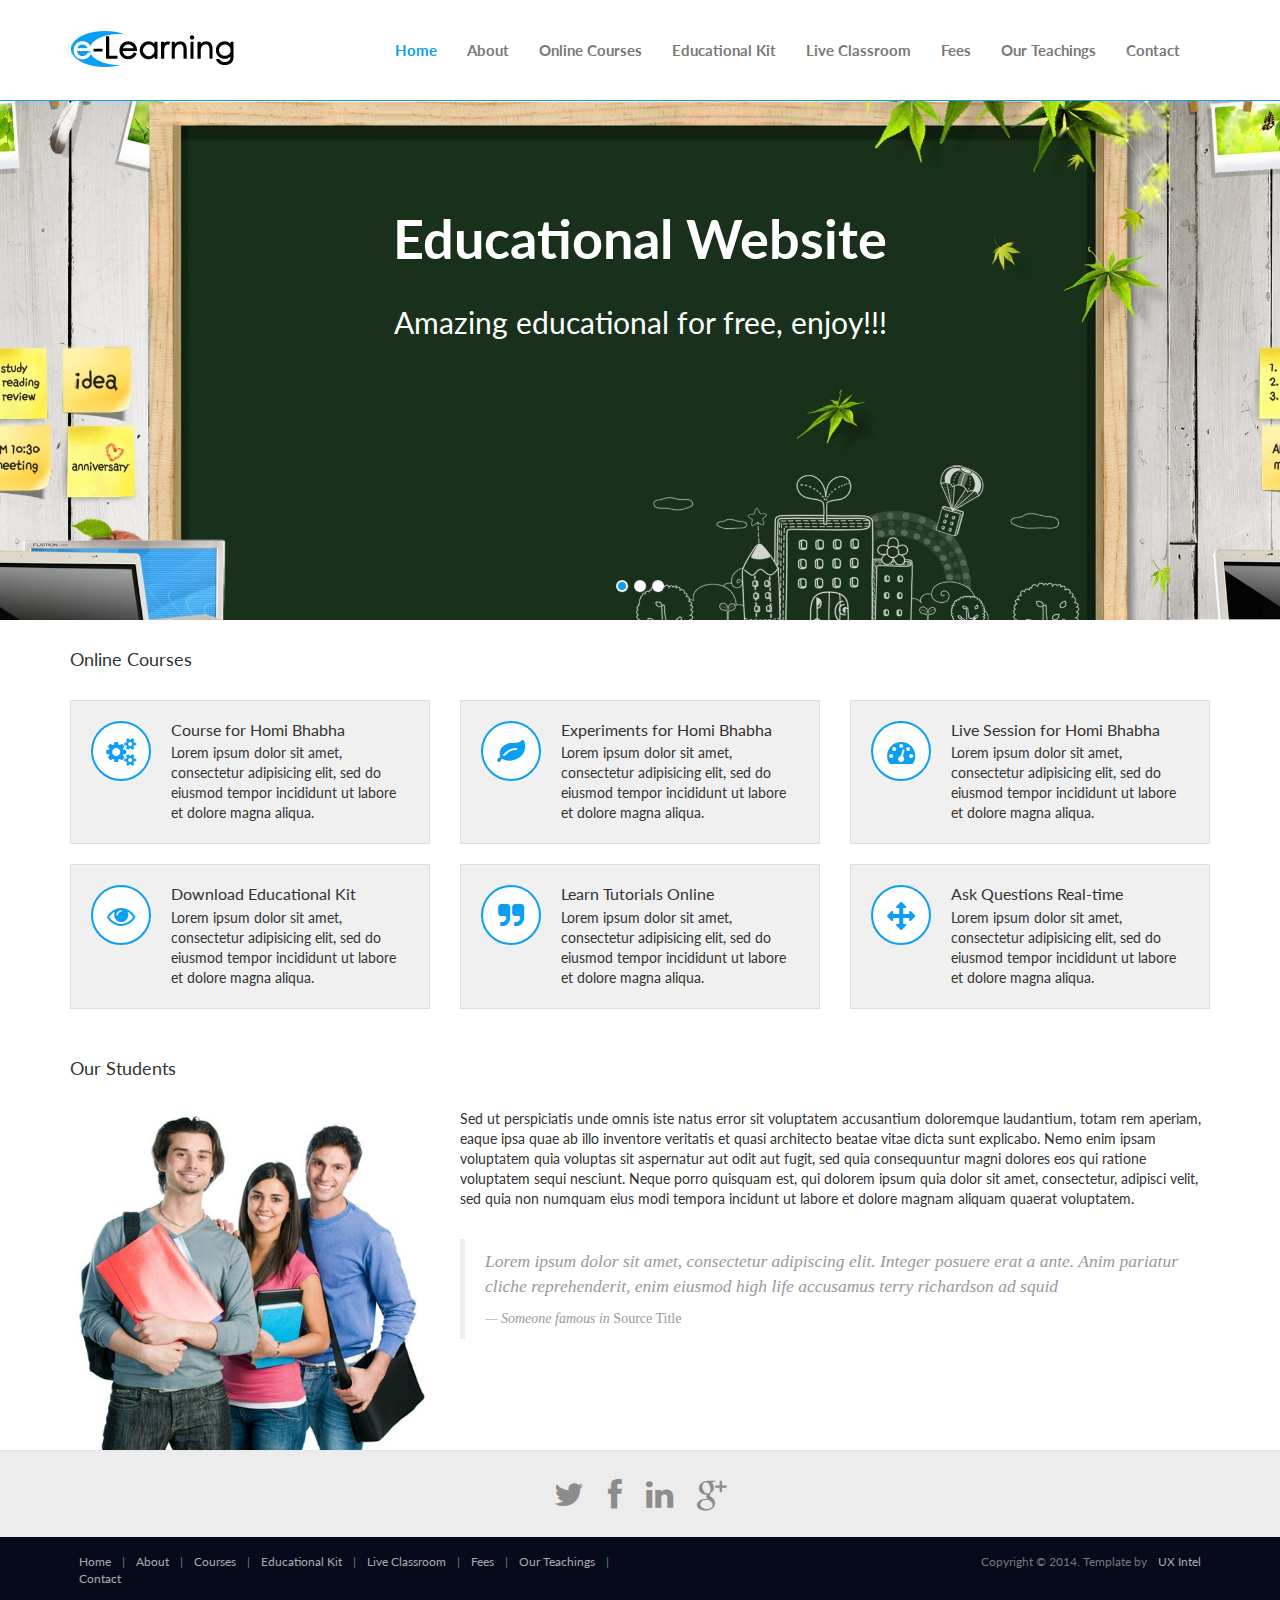
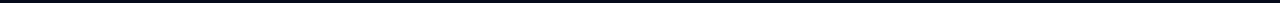
<file: index.html>
<!DOCTYPE html>
<html lang="en">
<head>
	<meta charset="utf-8">
	<meta name="viewport" content="width=device-width, initial-scale=1.0">
	<meta name="description" content="eLearning is a modern and fully responsive Website by UX Intel.">
	<meta name="author" content="UXINTEL.com">
	<title>eLearning - Educational Platform - Pune </title>
	<link rel="favicon" href="assets/images/favicon.png">
	<link rel="stylesheet" media="screen" href="http://fonts.googleapis.com/css?family=Open+Sans:300,400,700">
	<link rel="stylesheet" href="assets/css/bootstrap.min.css">
	<link rel="stylesheet" href="assets/css/font-awesome.min.css">
	<!-- Custom styles for our template -->
	<link rel="stylesheet" href="assets/css/bootstrap-theme.css" media="screen">
	<link rel="stylesheet" type="text/css" href="assets/css/da-slider.css" />
	<link rel="stylesheet" href="assets/css/style.css">
	<!-- HTML5 shim and Respond.js IE8 support of HTML5 elements and media queries -->
	<!--[if lt IE 9]>
	<script src="assets/js/html5shiv.js"></script>
	<script src="assets/js/respond.min.js"></script>
	<![endif]-->
</head>
<body>
	<!-- Fixed navbar -->
	<div class="navbar navbar-inverse">
		<div class="container">
			<div class="navbar-header">
				<!-- Button for smallest screens -->
				<button type="button" class="navbar-toggle" data-toggle="collapse" data-target=".navbar-collapse"><span class="icon-bar"></span><span class="icon-bar"></span><span class="icon-bar"></span></button>
				<a class="navbar-brand" href="index.html">
					<img src="assets/images/logo.png" alt="Techro HTML5 template"></a>
			</div>
			<div class="navbar-collapse collapse">
				<ul class="nav navbar-nav pull-right mainNav">
					<li class="active"><a href="index.html">Home</a></li>
					<li><a href="about.html">About</a></li>
					<li><a href="online-courses.html">Online Courses</a></li>
					<li><a href="educational-kit.html">Educational Kit</a></li>
					<li><a href="live-classroom.html">Live Classroom</a></li>
					<li><a href="fees.html">Fees</a></li>
					<li><a href="portfolio.html">Our Teachings</a></li>
					<li class="dropdown" style="display:none;">
						<a href="#" class="dropdown-toggle" data-toggle="dropdown">Pages <b class="caret"></b></a>
						<ul class="dropdown-menu">
							<li><a href="sidebar-right.html">Right Sidebar</a></li>
							<li><a href="#">Dummy Link1</a></li>
							<li><a href="#">Dummy Link2</a></li>
							<li><a href="#">Dummy Link3</a></li>
						</ul>
					</li>
					<li><a href="contact.html">Contact</a></li>

				</ul>
			</div>
			<!--/.nav-collapse -->
		</div>
	</div>
	<!-- /.navbar -->

	<!-- Header -->
	<header id="head">
		<div class="container">
			<div class="banner-content">
				<div id="da-slider" class="da-slider">
					<div class="da-slide">
						<h2>Educational Website</h2>
						<p>Amazing educational for free, enjoy!!!</p>
						<div class="da-img"></div>
					</div>
					<div class="da-slide">
						<h2>Online Education</h2>
						<p>eLearn is a powerful mobile framework for Education!</p>
						<div class="da-img"></div>
					</div>
					<div class="da-slide">
						<h2>Super Success</h2>
						<p>At eLearn you can achieved Super Success & Set higher Goals.</p>
						<div class="da-img"></div>
					</div>
				</div>
			</div>
		</div>
	</header>
	<!-- /Header -->


	<div id="courses">
		<div class="container">
			<h2>Online Courses</h2>
			<div class="row">
				<div class="col-md-4">
					<div class="featured-box">
						<i class="fa fa-cogs fa-2x"></i>
						<div class="text">
							<h3>Course for Homi Bhabha</h3>
							Lorem ipsum dolor sit amet, consectetur adipisicing elit, sed do eiusmod tempor incididunt ut labore et dolore magna aliqua.
						</div>
					</div>
				</div>
				<div class="col-md-4">
					<div class="featured-box">
						<i class="fa fa-leaf fa-2x"></i>
						<div class="text">
							<h3>Experiments for Homi Bhabha</h3>
							Lorem ipsum dolor sit amet, consectetur adipisicing elit, sed do eiusmod tempor incididunt ut labore et dolore magna aliqua.
						</div>
					</div>
				</div>
				<div class="col-md-4">
					<div class="featured-box">
						<i class="fa fa-tachometer fa-2x"></i>
						<div class="text">
							<h3>Live Session for Homi Bhabha</h3>
							Lorem ipsum dolor sit amet, consectetur adipisicing elit, sed do eiusmod tempor incididunt ut labore et dolore magna aliqua.
						</div>
					</div>
				</div>
			</div>
			<div class="row">
				<div class="col-md-4">
					<div class="featured-box">
						<i class="fa fa-eye fa-2x"></i>
						<div class="text">
							<h3>Download Educational Kit</h3>
							Lorem ipsum dolor sit amet, consectetur adipisicing elit, sed do eiusmod tempor incididunt ut labore et dolore magna aliqua.
						</div>
					</div>
				</div>
				<div class="col-md-4">
					<div class="featured-box">
						<i class="fa fa-quote-right fa-2x"></i>
						<div class="text">
							<h3>Learn Tutorials Online</h3>
							Lorem ipsum dolor sit amet, consectetur adipisicing elit, sed do eiusmod tempor incididunt ut labore et dolore magna aliqua.
						</div>
					</div>
				</div>
				<div class="col-md-4">
					<div class="featured-box">
						<i class="fa fa-arrows fa-2x"></i>
						<div class="text">
							<h3>Ask Questions Real-time</h3>
							Lorem ipsum dolor sit amet, consectetur adipisicing elit, sed do eiusmod tempor incididunt ut labore et dolore magna aliqua.
						</div>
					</div>
				</div>
			</div>

		</div>
	</div>
	<!-- container -->
	<section class="container">
		<div class="heading">
			<!-- Heading -->
			<h2>Our Students</h2>
		</div>
		<div class="row">
			<div class="col-md-4">
				<img src="assets/images/1.jpg" alt="" class="img-responsive">
			</div>
			<div class="col-md-8">
				<p>Sed ut perspiciatis unde omnis iste natus error sit voluptatem accusantium doloremque laudantium, totam rem aperiam, eaque ipsa quae ab illo inventore veritatis et quasi architecto beatae vitae dicta sunt explicabo. Nemo enim ipsam voluptatem quia voluptas sit aspernatur aut odit aut fugit, sed quia consequuntur magni dolores eos qui ratione voluptatem sequi nesciunt. Neque porro quisquam est, qui dolorem ipsum quia dolor sit amet, consectetur, adipisci velit, sed quia non numquam eius modi tempora incidunt ut labore et dolore magnam aliquam quaerat voluptatem. </p>
				<blockquote class="blockquote-1">
					<p>Lorem ipsum dolor sit amet, consectetur adipiscing elit. Integer posuere erat a ante. Anim pariatur cliche reprehenderit, enim eiusmod high life accusamus terry richardson ad squid</p>
					<small>Someone famous in <cite title="Source Title">Source Title</cite></small>
				</blockquote>
			</div>
		</div>
	</section>
	<footer id="footer">
		<div class="container">
			<div class="social text-center">
				<a href="#"><i class="fa fa-twitter"></i></a>
				<a href="#"><i class="fa fa-facebook"></i></a>
				<a href="#"><i class="fa fa-linkedin"></i></a>
				<a href="#"><i class="fa fa-google-plus"></i></a>
			</div>

			<div class="clear"></div>
			<!--CLEAR FLOATS-->
		</div>
		<div class="footer2">
			<div class="container">
				<div class="row">

					<div class="col-md-6 panel">
						<div class="panel-body">
							<p class="simplenav">
								<a href="index.html">Home</a> | 
								<a href="about.html">About</a> |
								<a href="online-courses.html">Courses</a> |
								<a href="educational-kit.html">Educational Kit</a> |
								<a href="live-classroom.html">Live Classroom</a> |
								<a href="fees.html">Fees</a> |
								<a href="portfolio.html">Our Teachings</a> |
								<a href="contact.html">Contact</a>
							</p>
						</div>
					</div>

					<div class="col-md-6 panel">
						<div class="panel-body">
							<p class="text-right">
								Copyright &copy; 2014. Template by <a href="http://www.uxintel.tk" rel="develop">UX Intel</a>
							</p>
						</div>
					</div>

				</div>
				<!-- /row of panels -->
			</div>
		</div>
	</footer>

	<!-- JavaScript libs are placed at the end of the document so the pages load faster -->
	<script src="assets/js/modernizr-latest.js"></script>
	<script src="http://ajax.googleapis.com/ajax/libs/jquery/1.10.2/jquery.min.js"></script>
	<script src="http://netdna.bootstrapcdn.com/bootstrap/3.0.0/js/bootstrap.min.js"></script>
	<script src="assets/js/jquery.cslider.js"></script>
	<script src="assets/js/custom.js"></script>
</body>
</html>
</file>
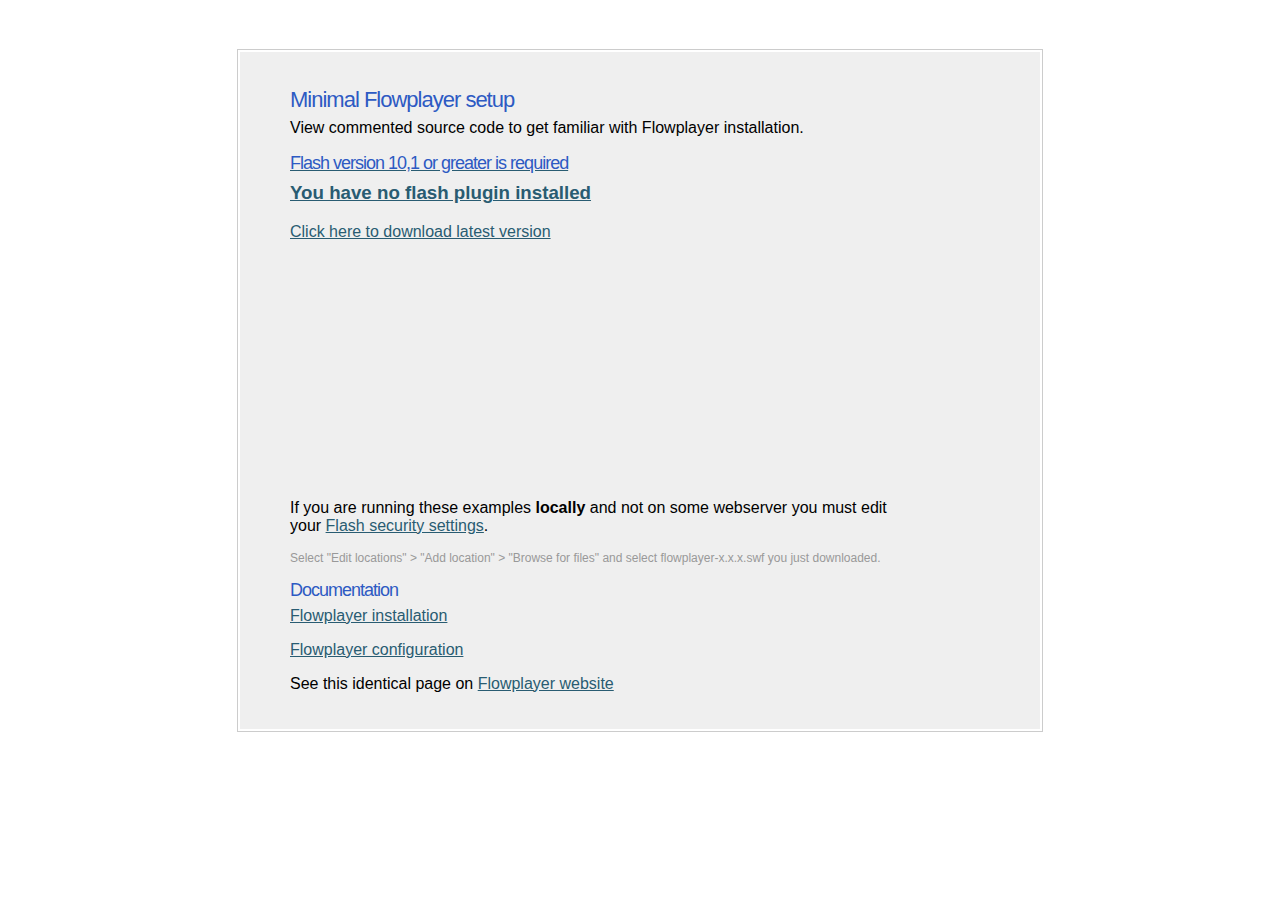
<file: assets/flowplayer/example/index.html>
<html><head>
<meta http-equiv="content-type" content="text/html; charset=UTF-8">
<!-- A minimal Flowplayer setup to get you started -->
  

	<!-- 
		include flowplayer JavaScript file that does  
		Flash embedding and provides the Flowplayer API.
	-->
	<script type="text/javascript" src="../flowplayer-3.2.13.min.js"></script>
	
	<!-- some minimal styling, can be removed -->
	<link rel="stylesheet" type="text/css" href="style.css">
	
	<!-- page title -->
	<title>Minimal Flowplayer setup</title>

</head><body>

	<div id="page">
		
		<h1>Minimal Flowplayer setup</h1>
	
		<p>View commented source code to get familiar with Flowplayer installation.</p>
		
		<!-- this A tag is where your Flowplayer will be placed. it can be anywhere -->
		<a  
			 href="http://pseudo01.hddn.com/vod/demo.flowplayervod/flowplayer-700.flv"
			 style="display:block;width:520px;height:330px"  
			 id="player"> 
		</a> 
	
		<!-- this will install flowplayer inside previous A- tag. -->
		<script>
			flowplayer("player", "../flowplayer-3.2.18.swf");
		</script>
	
		
		
		<!-- 
			after this line is purely informational stuff. 
			does not affect on Flowplayer functionality 
		-->

		<p>		
			If you are running these examples <strong>locally</strong> and not on some webserver you must edit your 
			<a href="http://www.macromedia.com/support/documentation/en/flashplayer/help/settings_manager04.html">
				Flash security settings</a>. 
		</p>
		
		<p class="less">
			Select "Edit locations" &gt; "Add location" &gt; "Browse for files" and select
			flowplayer-x.x.x.swf you just downloaded.
		</p>
		
		
		<h2>Documentation</h2>
		
		<p>
			<a href="http://flowplayer.org/documentation/installation/index.html">Flowplayer installation</a>
		</p>

		<p>
			<a href="http://flowplayer.org/documentation/configuration/index.html">Flowplayer configuration</a>
		</p>

		<p>
			See this identical page on <a href="http://flowplayer.org/demos/example/index.htm">Flowplayer website</a> 
		</p>
		
	</div>
	
	
</body></html>
</file>
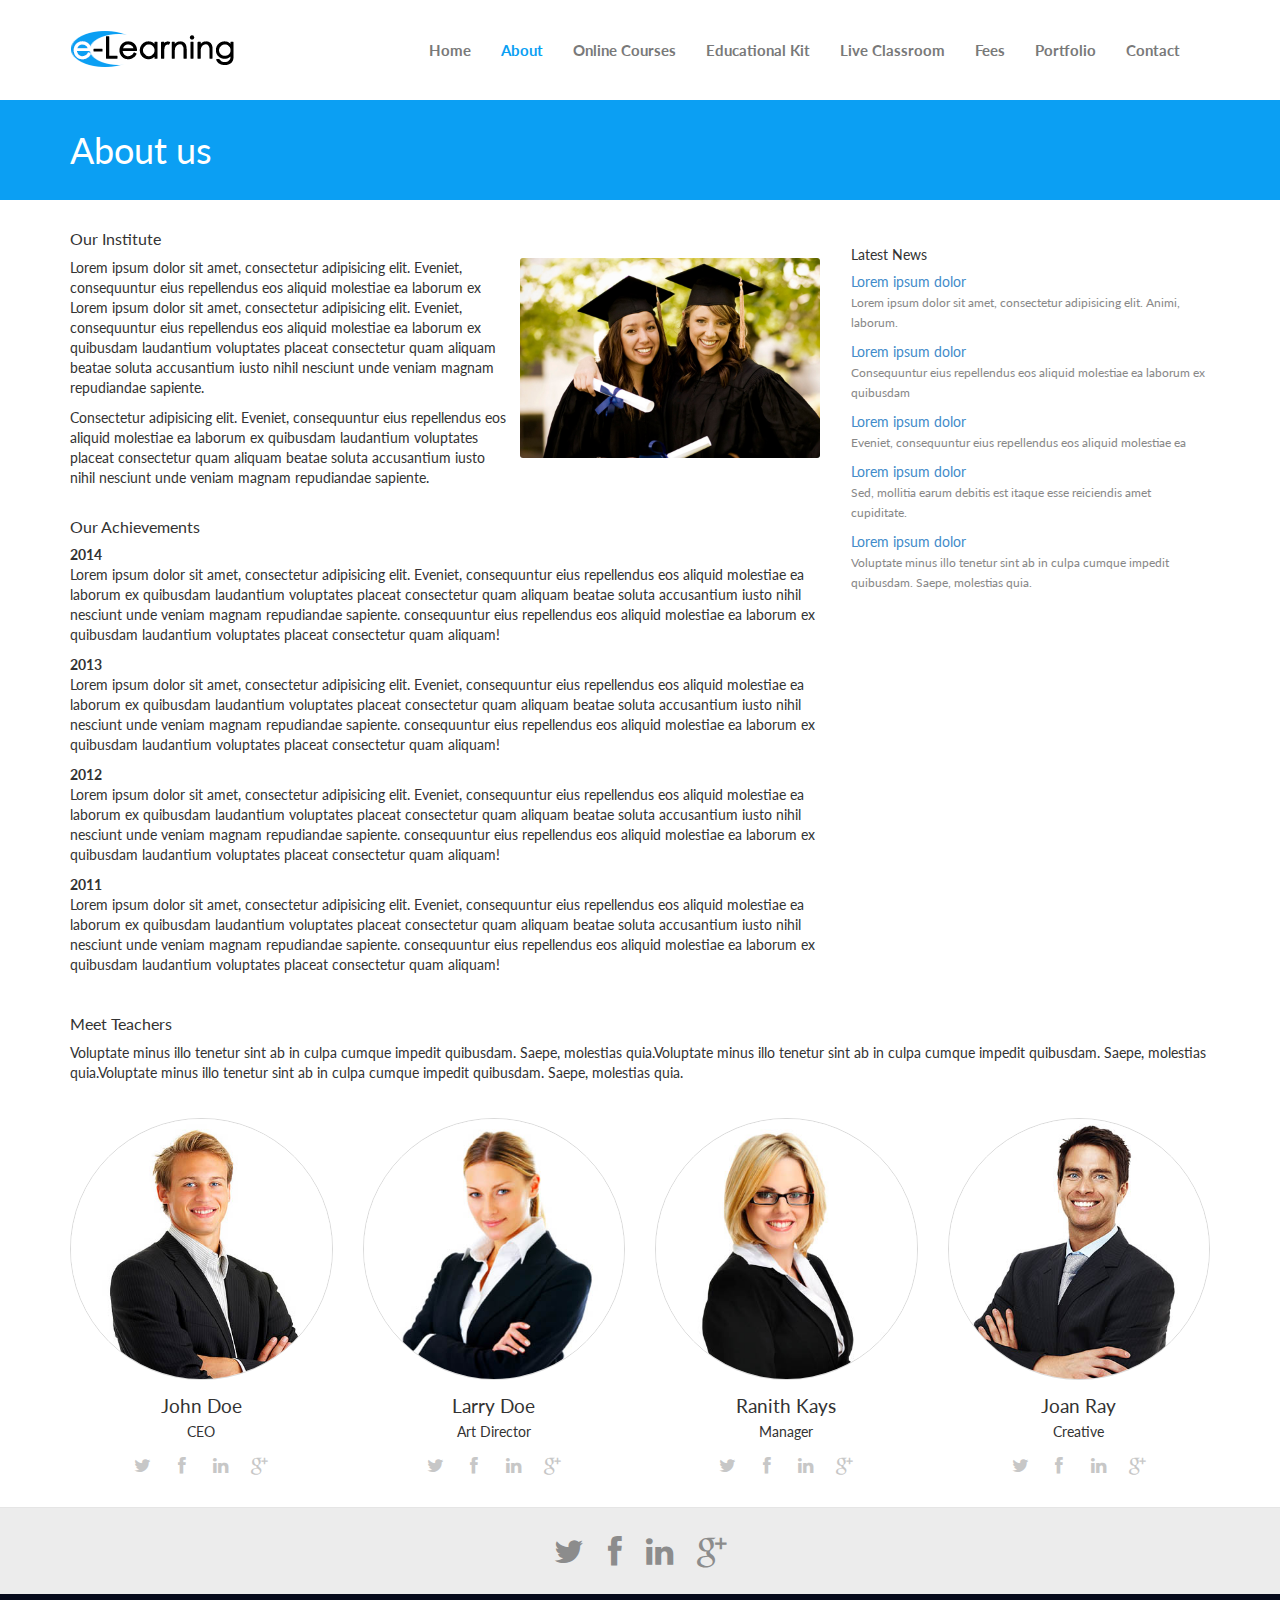
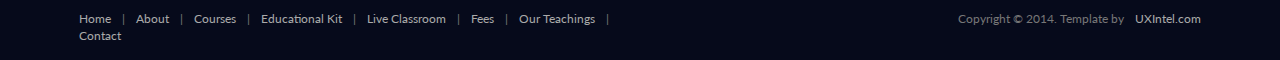
<file: about.html>
<!DOCTYPE html>
<html lang="en">
<head>
    <meta charset="utf-8">
    <meta name="viewport" content="width=device-width, initial-scale=1.0">
    <meta name="description" content="eLearning is a modern and fully responsive Template by UXIntel.">
    <meta name="author" content="UXIntel.com">
	<title>eLearning - Educational Platform - Pune </title>
    <link rel="favicon" href="assets/images/favicon.png">
    <link rel="stylesheet" media="screen" href="http://fonts.googleapis.com/css?family=Open+Sans:300,400,700">
    <link rel="stylesheet" href="assets/css/bootstrap.min.css">
    <link rel="stylesheet" href="assets/css/font-awesome.min.css">
    <!-- Custom styles for our template -->
    <link rel="stylesheet" href="assets/css/bootstrap-theme.css" media="screen">
    <link rel="stylesheet" href="assets/css/style.css">
    <!-- HTML5 shim and Respond.js IE8 support of HTML5 elements and media queries -->
    <!--[if lt IE 9]>
	<script src="assets/js/html5shiv.js"></script>
	<script src="assets/js/respond.min.js"></script>
	<![endif]-->
</head>

<body>
    <!-- Fixed navbar -->
    <div class="navbar navbar-inverse">
        <div class="container">
            <div class="navbar-header">
                <!-- Button for smallest screens -->
                <button type="button" class="navbar-toggle" data-toggle="collapse" data-target=".navbar-collapse"><span class="icon-bar"></span><span class="icon-bar"></span><span class="icon-bar"></span></button>
                <a class="navbar-brand" href="index.html">
                    <img src="assets/images/logo.png" alt="Techro HTML5 template"></a>
            </div>
            <div class="navbar-collapse collapse">
                <ul class="nav navbar-nav pull-right mainNav">
                    <li><a href="index.html">Home</a></li>
                    <li class="active"><a href="about.html">About</a></li>
					<li><a href="online-courses.html">Online Courses</a></li>
					<li><a href="educational-kit.html">Educational Kit</a></li>
					<li><a href="live-classroom.html">Live Classroom</a></li>
                    <li><a href="fees.html">Fees</a></li>
                    <li><a href="portfolio.html">Portfolio</a></li>
                    <li class="dropdown" style="display:none;">
                        <a href="#" class="dropdown-toggle" data-toggle="dropdown">Pages <b class="caret"></b></a>
                        <ul class="dropdown-menu" >
                            <li><a href="sidebar-right.html">Right Sidebar</a></li>
                            <li><a href="#">Dummy Link1</a></li>
                            <li><a href="#">Dummy Link2</a></li>
                            <li><a href="#">Dummy Link3</a></li>
                        </ul>
                    </li>
                    <li><a href="contact.html">Contact</a></li>
                </ul>
            </div>
            <!--/.nav-collapse -->
        </div>
    </div>
    <!-- /.navbar -->

    <header id="head" class="secondary">
        <div class="container">
            <div class="row">
                <div class="col-sm-8">
                    <h1>About us</h1>
                </div>
            </div>
        </div>
    </header>

    <!-- container -->
    <section class="container">
        <div class="row">
            <!-- main content -->
            <section class="col-sm-8 maincontent">
                <h3>Our Institute</h3>
                <p>
                    <img src="assets/images/about.jpg" alt="" class="img-rounded pull-right" width="300">
                    Lorem ipsum dolor sit amet, consectetur adipisicing elit. Eveniet, consequuntur eius repellendus eos aliquid molestiae ea laborum ex Lorem ipsum dolor sit amet, consectetur adipisicing elit. Eveniet, consequuntur eius repellendus eos aliquid molestiae ea laborum ex quibusdam laudantium voluptates placeat consectetur quam aliquam beatae soluta accusantium iusto nihil nesciunt unde veniam magnam repudiandae sapiente.
                </p>
                <p>Consectetur adipisicing elit. Eveniet, consequuntur eius repellendus eos aliquid molestiae ea laborum ex quibusdam laudantium voluptates placeat consectetur quam aliquam beatae soluta accusantium iusto nihil nesciunt unde veniam magnam repudiandae sapiente.</p>
                <h3>Our Achievements</h3>
                <strong>2014</strong>
                <p>Lorem ipsum dolor sit amet, consectetur adipisicing elit. Eveniet, consequuntur eius repellendus eos aliquid molestiae ea laborum ex quibusdam laudantium voluptates placeat consectetur quam aliquam beatae soluta accusantium iusto nihil nesciunt unde veniam magnam repudiandae sapiente. consequuntur eius repellendus eos aliquid molestiae ea laborum ex quibusdam laudantium voluptates placeat consectetur quam aliquam!</p>
                <strong>2013</strong>
                <p>Lorem ipsum dolor sit amet, consectetur adipisicing elit. Eveniet, consequuntur eius repellendus eos aliquid molestiae ea laborum ex quibusdam laudantium voluptates placeat consectetur quam aliquam beatae soluta accusantium iusto nihil nesciunt unde veniam magnam repudiandae sapiente. consequuntur eius repellendus eos aliquid molestiae ea laborum ex quibusdam laudantium voluptates placeat consectetur quam aliquam!</p>
                <strong>2012</strong>
                <p>Lorem ipsum dolor sit amet, consectetur adipisicing elit. Eveniet, consequuntur eius repellendus eos aliquid molestiae ea laborum ex quibusdam laudantium voluptates placeat consectetur quam aliquam beatae soluta accusantium iusto nihil nesciunt unde veniam magnam repudiandae sapiente. consequuntur eius repellendus eos aliquid molestiae ea laborum ex quibusdam laudantium voluptates placeat consectetur quam aliquam!</p>
                <strong>2011</strong>
                <p>Lorem ipsum dolor sit amet, consectetur adipisicing elit. Eveniet, consequuntur eius repellendus eos aliquid molestiae ea laborum ex quibusdam laudantium voluptates placeat consectetur quam aliquam beatae soluta accusantium iusto nihil nesciunt unde veniam magnam repudiandae sapiente. consequuntur eius repellendus eos aliquid molestiae ea laborum ex quibusdam laudantium voluptates placeat consectetur quam aliquam!</p>
            </section>
            <!-- /main -->

            <!-- Sidebar -->
            <aside class="col-sm-4 sidebar sidebar-right">

                <div class="panel">
                    <h4>Latest News</h4>
                    <ul class="list-unstyled list-spaces">
                        <li><a href="">Lorem ipsum dolor</a><br>
                            <span class="small text-muted">Lorem ipsum dolor sit amet, consectetur adipisicing elit. Animi, laborum.</span></li>
                        <li><a href="">Lorem ipsum dolor</a><br>
                            <span class="small text-muted">Consequuntur eius repellendus eos aliquid molestiae ea laborum ex quibusdam</span></li>
                        <li><a href="">Lorem ipsum dolor</a><br>
                            <span class="small text-muted">Eveniet, consequuntur eius repellendus eos aliquid molestiae ea</span></li>
                        <li><a href="">Lorem ipsum dolor</a><br>
                            <span class="small text-muted">Sed, mollitia earum debitis est itaque esse reiciendis amet cupiditate.</span></li>
                        <li><a href="">Lorem ipsum dolor</a><br>
                            <span class="small text-muted">Voluptate minus illo tenetur sint ab in culpa cumque impedit quibusdam. Saepe, molestias quia.</span></li>
                    </ul>
                </div>

            </aside>
            <!-- /Sidebar -->

        </div>
    </section>
    <!-- /container -->
    <section class="team-content">
        <div class="container">
            <div class="row">
                <div class="col-md-12">
                    <h3>Meet Teachers</h3>
                    <p>Voluptate minus illo tenetur sint ab in culpa cumque impedit quibusdam. Saepe, molestias quia.Voluptate minus illo tenetur sint ab in culpa cumque impedit quibusdam. Saepe, molestias quia.Voluptate minus illo tenetur sint ab in culpa cumque impedit quibusdam. Saepe, molestias quia.</p>
                    <br />
                </div>
            </div>
            <div class="row">

                <div class="col-md-3 col-sm-6 col-xs-6">
                    <!-- Team Member -->
                    <div class="team-member">
                        <!-- Image Hover Block -->
                        <div class="member-img">
                            <!-- Image  -->
                            <img class="img-responsive" src="assets/images/photo-1.jpg" alt="">
                        </div>
                        <!-- Member Details -->
                        <h4>John Doe</h4>
                        <!-- Designation -->
                        <span class="pos">CEO</span>
                        <div class="team-socials">
          		<a href="#"><i class="fa fa-twitter"></i></a>
				<a href="#"><i class="fa fa-facebook"></i></a>
				<a href="#"><i class="fa fa-linkedin"></i></a>
				<a href="#"><i class="fa fa-google-plus"></i></a>
                        </div>
                    </div>
                </div>
                <div class="col-md-3 col-sm-6 col-xs-6">
                    <!-- Team Member -->
                    <div class="team-member pDark">
                        <!-- Image Hover Block -->
                        <div class="member-img">
                            <!-- Image  -->
                            <img class="img-responsive" src="assets/images/photo-2.jpg" alt="">
                        </div>
                        <!-- Member Details -->
                        <h4>Larry Doe</h4>
                        <!-- Designation -->
                        <span class="pos">Art Director</span>
                        <div class="team-socials">
          		<a href="#"><i class="fa fa-twitter"></i></a>
				<a href="#"><i class="fa fa-facebook"></i></a>
				<a href="#"><i class="fa fa-linkedin"></i></a>
				<a href="#"><i class="fa fa-google-plus"></i></a>
                        </div>
                    </div>
                </div>
                <div class="col-md-3 col-sm-6 col-xs-6">
                    <!-- Team Member -->
                    <div class="team-member pDark">
                        <!-- Image Hover Block -->
                        <div class="member-img">
                            <!-- Image  -->
                            <img class="img-responsive" src="assets/images/photo-3.jpg" alt="">
                        </div>
                        <!-- Member Details -->
                        <h4>Ranith Kays</h4>
                        <!-- Designation -->
                        <span class="pos">Manager</span>
                        <div class="team-socials">
          		<a href="#"><i class="fa fa-twitter"></i></a>
				<a href="#"><i class="fa fa-facebook"></i></a>
				<a href="#"><i class="fa fa-linkedin"></i></a>
				<a href="#"><i class="fa fa-google-plus"></i></a>
                        </div>
                    </div>
                </div>
                <div class="col-md-3 col-sm-6 col-xs-6">
                    <!-- Team Member -->
                    <div class="team-member pDark">
                        <!-- Image Hover Block -->
                        <div class="member-img">
                            <!-- Image  -->
                            <img class="img-responsive" src="assets/images/photo-4.jpg" alt="">
                        </div>
                        <!-- Member Details -->
                        <h4>Joan Ray</h4>
                        <!-- Designation -->
                        <span class="pos">Creative</span>
                        <div class="team-socials">
          		<a href="#"><i class="fa fa-twitter"></i></a>
				<a href="#"><i class="fa fa-facebook"></i></a>
				<a href="#"><i class="fa fa-linkedin"></i></a>
				<a href="#"><i class="fa fa-google-plus"></i></a>
                        </div>
                    </div>
                </div>
            </div>
        </div>
    </section>
    <footer id="footer">
        <div class="container">
            <div class="social text-center">
          		<a href="#"><i class="fa fa-twitter"></i></a>
				<a href="#"><i class="fa fa-facebook"></i></a>
				<a href="#"><i class="fa fa-linkedin"></i></a>
				<a href="#"><i class="fa fa-google-plus"></i></a>
            </div>

            <div class="clear"></div>
            <!--CLEAR FLOATS-->
        </div>
        <div class="footer2">
            <div class="container">
                <div class="row">

                    <div class="col-md-6 panel">
                        <div class="panel-body">
								<a href="index.html">Home</a> | 
								<a href="about.html">About</a> |
								<a href="online-courses.html">Courses</a> |
								<a href="educational-kit.html">Educational Kit</a> |
								<a href="live-classroom.html">Live Classroom</a> |
								<a href="fees.html">Fees</a> |
								<a href="portfolio.html">Our Teachings</a> |
								<a href="contact.html">Contact</a>
                            </p>
                        </div>
                    </div>

                    <div class="col-md-6 panel">
                        <div class="panel-body">
                            <p class="text-right">
                                Copyright &copy; 2014. Template by <a href="http://UXIntel.com/" rel="develop">UXIntel.com</a>
                            </p>
                        </div>
                    </div>

                </div>
                <!-- /row of panels -->
            </div>
        </div>
    </footer>



    <!-- JavaScript libs are placed at the end of the document so the pages load faster -->
    <script src="http://ajax.googleapis.com/ajax/libs/jquery/1.10.2/jquery.min.js"></script>
    <script src="http://netdna.bootstrapcdn.com/bootstrap/3.0.0/js/bootstrap.min.js"></script>
    <script src="assets/js/custom.js"></script>
</body>
</html>
</file>
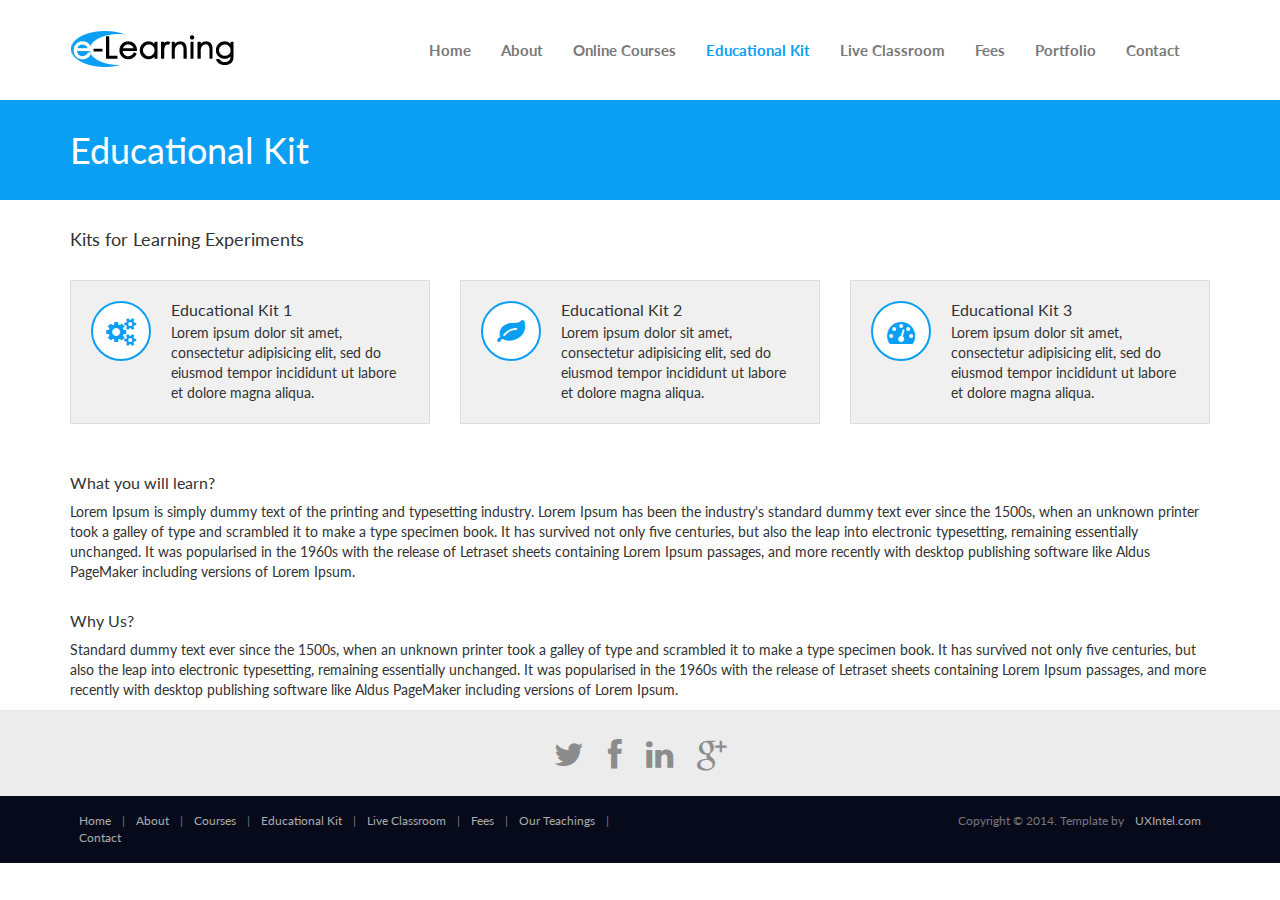
<file: educational-kit.html>
<!DOCTYPE html>
<html lang="en">
<head>
	<meta charset="utf-8">
	<meta name="viewport" content="width=device-width, initial-scale=1.0">
	<meta name="description" content="eLearning is a modern and fully responsive Template by UXIntel.">
	<meta name="author" content="UXIntel.com">
	<title>eLearning - Educational Platform - Pune </title>
	<link rel="favicon" href="assets/images/favicon.png">
	<link rel="stylesheet" media="screen" href="http://fonts.googleapis.com/css?family=Open+Sans:300,400,700">
	<link rel="stylesheet" href="assets/css/bootstrap.min.css">
	<link rel="stylesheet" href="assets/css/font-awesome.min.css">
	<!-- Custom styles for our template -->
	<link rel="stylesheet" href="assets/css/bootstrap-theme.css" media="screen">
	<link rel="stylesheet" href="assets/css/style.css">
	<!-- HTML5 shim and Respond.js IE8 support of HTML5 elements and media queries -->
	<!--[if lt IE 9]>
	<script src="assets/js/html5shiv.js"></script>
	<script src="assets/js/respond.min.js"></script>
	<![endif]-->
</head>

<body>
	<!-- Fixed navbar -->
	<div class="navbar navbar-inverse">
		<div class="container">
			<div class="navbar-header">
				<!-- Button for smallest screens -->
				<button type="button" class="navbar-toggle" data-toggle="collapse" data-target=".navbar-collapse"><span class="icon-bar"></span><span class="icon-bar"></span><span class="icon-bar"></span></button>
				<a class="navbar-brand" href="index.html">
					<img src="assets/images/logo.png" alt="Techro HTML5 template"></a>
			</div>
			<div class="navbar-collapse collapse">
				<ul class="nav navbar-nav pull-right mainNav">
					<li><a href="index.html">Home</a></li>
					<li><a href="about.html">About</a></li>
					<li><a href="online-courses.html">Online Courses</a></li>
					<li class="active"><a href="educational-kit.html">Educational Kit</a></li>
					<li><a href="live-classroom.html">Live Classroom</a></li>
					<li><a href="fees.html">Fees</a></li>
					<li><a href="portfolio.html">Portfolio</a></li>
					<li class="dropdown" style="display:none;">
						<a href="#" class="dropdown-toggle" data-toggle="dropdown">Pages <b class="caret"></b></a>
						<ul class="dropdown-menu">
							<li><a href="sidebar-right.html">Right Sidebar</a></li>
							<li><a href="#">Dummy Link1</a></li>
							<li><a href="#">Dummy Link2</a></li>
							<li><a href="#">Dummy Link3</a></li>
						</ul>
					</li>
					<li><a href="contact.html">Contact</a></li>
				</ul>
			</div>
			<!--/.nav-collapse -->
		</div>
	</div>
	<!-- /.navbar -->

	<header id="head" class="secondary">
		<div class="container">
			<div class="row">
				<div class="col-sm-8">
					<h1>Educational Kit</h1>
				</div>
			</div>
		</div>
	</header>
	<div id="courses">
		<section class="container">
			<h2>Kits for Learning Experiments</h2>
			<div class="row">
				<div class="col-md-4">
					<div class="featured-box">
						<i class="fa fa-cogs fa-2x"></i>
						<div class="text">
							<h3>Educational Kit 1</h3>
							Lorem ipsum dolor sit amet, consectetur adipisicing elit, sed do eiusmod tempor incididunt ut labore et dolore magna aliqua.
						</div>
					</div>
				</div>
				<div class="col-md-4">
					<div class="featured-box">
						<i class="fa fa-leaf fa-2x"></i>
						<div class="text">
							<h3>Educational Kit 2</h3>
							Lorem ipsum dolor sit amet, consectetur adipisicing elit, sed do eiusmod tempor incididunt ut labore et dolore magna aliqua.
						</div>
					</div>
				</div>
				<div class="col-md-4">
					<div class="featured-box">
						<i class="fa fa-tachometer fa-2x"></i>
						<div class="text">
							<h3>Educational Kit 3</h3>
							Lorem ipsum dolor sit amet, consectetur adipisicing elit, sed do eiusmod tempor incididunt ut labore et dolore magna aliqua.
						</div>
					</div>
				</div>
			</div>
			
		</section>
	</div>
	<!-- container -->
	<div class="container">
		<div class="row">
			<!-- Article content -->
			<section class="col-sm-12 maincontent">
				<h3>What you will learn?</h3>
				<p>
					Lorem Ipsum is simply dummy text of the printing and typesetting industry. Lorem Ipsum has been the industry's standard dummy text ever since the 1500s, when an unknown printer took a galley of type and scrambled it to make a type specimen book. It has survived not only five centuries, but also the leap into electronic typesetting, remaining essentially unchanged. It was popularised in the 1960s with the release of Letraset sheets containing Lorem Ipsum passages, and more recently with desktop publishing software like Aldus PageMaker including versions of Lorem Ipsum.
				</p>
				<h3>Why Us?</h3>
				<p>Standard dummy text ever since the 1500s, when an unknown printer took a galley of type and scrambled it to make a type specimen book. It has survived not only five centuries, but also the leap into electronic typesetting, remaining essentially unchanged. It was popularised in the 1960s with the release of Letraset sheets containing Lorem Ipsum passages, and more recently with desktop publishing software like Aldus PageMaker including versions of Lorem Ipsum.</p>
			</section>
		</div>
	</div>
	<!-- /container -->

	<footer id="footer">
		<div class="container">
			<div class="social text-center">
				<a href="#"><i class="fa fa-twitter"></i></a>
				<a href="#"><i class="fa fa-facebook"></i></a>
				<a href="#"><i class="fa fa-linkedin"></i></a>
				<a href="#"><i class="fa fa-google-plus"></i></a>
			</div>

			<div class="clear"></div>
			<!--CLEAR FLOATS-->
		</div>
		<div class="footer2">
			<div class="container">
				<div class="row">

					<div class="col-md-6 panel">
						<div class="panel-body">
							<p class="simplenav">
								<a href="index.html">Home</a> | 
								<a href="about.html">About</a> |
								<a href="online-courses.html">Courses</a> |
								<a href="educational-kit.html">Educational Kit</a> |
								<a href="live-classroom.html">Live Classroom</a> |
								<a href="fees.html">Fees</a> |
								<a href="portfolio.html">Our Teachings</a> |
								<a href="contact.html">Contact</a>
							</p>
						</div>
					</div>

					<div class="col-md-6 panel">
						<div class="panel-body">
							<p class="text-right">
								Copyright &copy; 2014. Template by <a href="http://UXIntel.com/" rel="develop">UXIntel.com</a>
							</p>
						</div>
					</div>

				</div>
				<!-- /row of panels -->
			</div>
		</div>
	</footer>




	<!-- JavaScript libs are placed at the end of the document so the pages load faster -->
	<script src="http://ajax.googleapis.com/ajax/libs/jquery/1.10.2/jquery.min.js"></script>
	<script src="http://netdna.bootstrapcdn.com/bootstrap/3.0.0/js/bootstrap.min.js"></script>
	<script src="assets/js/custom.js"></script>
</body>
</html>
</file>
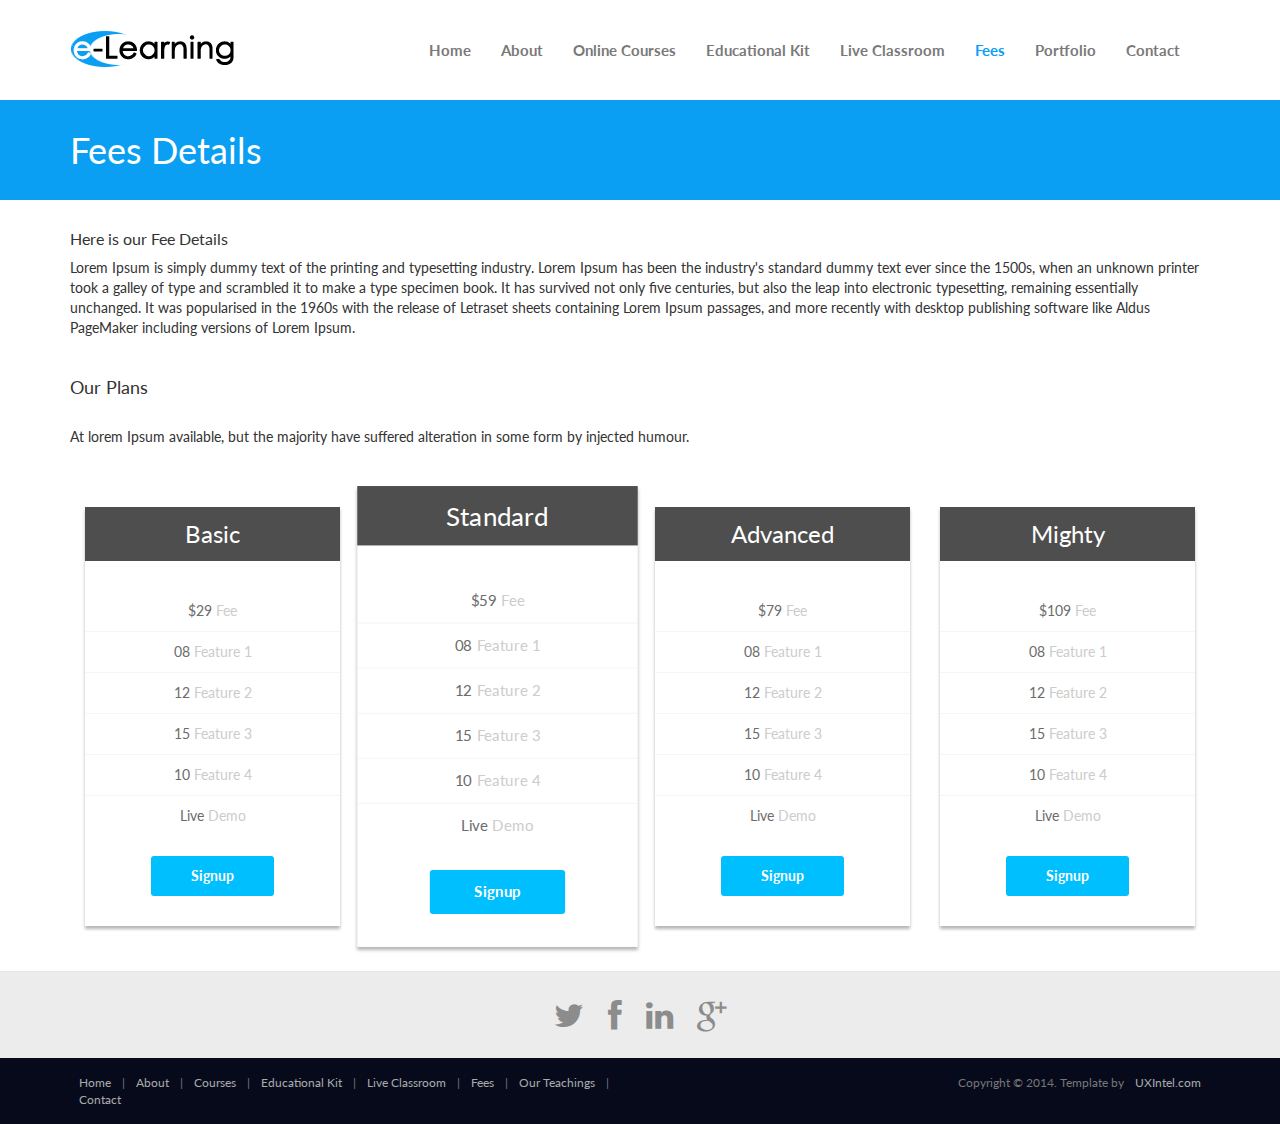
<file: fees.html>
<!DOCTYPE html>
<html lang="en">
<head>
	<meta charset="utf-8">
	<meta name="viewport" content="width=device-width, initial-scale=1.0">
	<meta name="description" content="eLearning is a modern and fully Feature 1 Template by UXIntel.">
	<meta name="author" content="UXIntel.com">
	<title>eLearning - Educational Platform - Pune </title>
	<link rel="favicon" href="assets/images/favicon.png">
	<link rel="stylesheet" media="screen" href="http://fonts.googleapis.com/css?family=Open+Sans:300,400,700">
	<link rel="stylesheet" href="assets/css/bootstrap.min.css">
	<link rel="stylesheet" href="assets/css/font-awesome.min.css">
	<!-- Custom styles for our template -->
	<link rel="stylesheet" href="assets/css/bootstrap-theme.css" media="screen">
	<link rel="stylesheet" href="assets/css/style.css">
	<!-- HTML5 shim and Respond.js IE8 support of HTML5 elements and media queries -->
	<!--[if lt IE 9]>
	<script src="assets/js/html5shiv.js"></script>
	<script src="assets/js/respond.min.js"></script>
	<![endif]-->
</head>

<body>
	<!-- Fixed navbar -->
	<div class="navbar navbar-inverse">
		<div class="container">
			<div class="navbar-header">
				<!-- Button for smallest screens -->
				<button type="button" class="navbar-toggle" data-toggle="collapse" data-target=".navbar-collapse"><span class="icon-bar"></span><span class="icon-bar"></span><span class="icon-bar"></span></button>
				<a class="navbar-brand" href="index.html">
					<img src="assets/images/logo.png" alt="Techro HTML5 template"></a>
			</div>
			<div class="navbar-collapse collapse">
				<ul class="nav navbar-nav pull-right mainNav">
					<li><a href="index.html">Home</a></li>
					<li><a href="about.html">About</a></li>
					<li><a href="online-courses.html">Online Courses</a></li>
					<li><a href="educational-kit.html">Educational Kit</a></li>
					<li><a href="live-classroom.html">Live Classroom</a></li>
					<li class="active"><a href="fees.html">Fees</a></li>
					<li><a href="portfolio.html">Portfolio</a></li>
					<li class="dropdown" style="display:none;">
						<a href="#" class="dropdown-toggle" data-toggle="dropdown">Pages <b class="caret"></b></a>
						<ul class="dropdown-menu">
							<li><a href="sidebar-right.html">Right Sidebar</a></li>
							<li><a href="#">Dummy Link1</a></li>
							<li><a href="#">Dummy Link2</a></li>
							<li><a href="#">Dummy Link3</a></li>
						</ul>
					</li>
					<li><a href="contact.html">Contact</a></li>
				</ul>
			</div>
			<!--/.nav-collapse -->
		</div>
	</div>
	<!-- /.navbar -->

	<header id="head" class="secondary">
		<div class="container">
			<div class="row">
				<div class="col-sm-8">
					<h1>Fees Details</h1>
				</div>
			</div>
		</div>
	</header>

	<!-- container -->
	<div class="container">
		<div class="row">
			<!-- Article content -->
			<section class="col-sm-12 maincontent">
				<h3>Here is our Fee Details</h3>
				<p>
					Lorem Ipsum is simply dummy text of the printing and typesetting industry. Lorem Ipsum has been the industry's standard dummy text ever since the 1500s, when an unknown printer took a galley of type and scrambled it to make a type specimen book. It has survived not only five centuries, but also the leap into electronic typesetting, remaining essentially unchanged. It was popularised in the 1960s with the release of Letraset sheets containing Lorem Ipsum passages, and more recently with desktop publishing software like Aldus PageMaker including versions of Lorem Ipsum.
				</p>

			</section>
		</div>
	</div>
	<!-- /container -->

	<section class="container">
		<div class="heading">
			<!-- Heading -->
			<h2>Our Plans</h2>
			<p>At lorem Ipsum available, but the majority have suffered alteration in some form by injected humour.</p>
			<br />
		</div>
		<div class="row flat">
			<div class="col-lg-3 col-md-3 col-xs-6">
				<ul class="plan plan1">
					<li class="plan-name">Basic
					</li>
					<li class="plan-price">
						<strong>$29</strong> Fee
					</li>
					<li>
						<strong>08</strong> Feature 1
					</li>
					<li>
						<strong>12</strong> Feature 2
					</li>
					<li>
						<strong>15</strong> Feature 3
					</li>
					<li>
						<strong>10</strong> Feature 4
					</li>
					<li>
						<strong>Live</strong> Demo
					</li>
					<li class="plan-action">
						<a href="#" class="btn">Signup</a>
					</li>
				</ul>
			</div>

			<div class="col-lg-3 col-md-3 col-xs-6">
				<ul class="plan plan2 featured">
					<li class="plan-name">Standard
					</li>
					<li class="plan-price">
						<strong>$59</strong> Fee
					</li>
					<li>
						<strong>08</strong> Feature 1
					</li>
					<li>
						<strong>12</strong> Feature 2
					</li>
					<li>
						<strong>15</strong> Feature 3
					</li>
					<li>
						<strong>10</strong> Feature 4
					</li>
					<li>
						<strong>Live</strong> Demo
					</li>
					<li class="plan-action">
						<a href="#" class="btn">Signup</a>
					</li>
				</ul>
			</div>

			<div class="col-lg-3 col-md-3 col-xs-6">
				<ul class="plan plan3">
					<li class="plan-name">Advanced
					</li>
					<li class="plan-price">
						<strong>$79</strong> Fee
					</li>
					<li>
						<strong>08</strong> Feature 1
					</li>
					<li>
						<strong>12</strong> Feature 2
					</li>
					<li>
						<strong>15</strong> Feature 3
					</li>
					<li>
						<strong>10</strong> Feature 4
					</li>
					<li>
						<strong>Live</strong> Demo
					</li>
					<li class="plan-action">
						<a href="#" class="btn">Signup</a>
					</li>
				</ul>
			</div>

			<div class="col-lg-3 col-md-3 col-xs-6">
				<ul class="plan plan4">
					<li class="plan-name">Mighty
					</li>
					<li class="plan-price">
						<strong>$109</strong> Fee
					</li>
					<li>
						<strong>08</strong> Feature 1
					</li>
					<li>
						<strong>12</strong> Feature 2
					</li>
					<li>
						<strong>15</strong> Feature 3
					</li>
					<li>
						<strong>10</strong> Feature 4
					</li>
					<li>
						<strong>Live</strong> Demo
					</li>
					<li class="plan-action">
						<a href="#" class="btn">Signup</a>
					</li>
				</ul>
			</div>
		</div>
	</section>

	<footer id="footer">
		<div class="container">
			<div class="social text-center">
				<a href="#"><i class="fa fa-twitter"></i></a>
				<a href="#"><i class="fa fa-facebook"></i></a>
				<a href="#"><i class="fa fa-linkedin"></i></a>
				<a href="#"><i class="fa fa-google-plus"></i></a>
			</div>

			<div class="clear"></div>
			<!--CLEAR FLOATS-->
		</div>
		<div class="footer2">
			<div class="container">
				<div class="row">

					<div class="col-md-6 panel">
						<div class="panel-body">
							<p class="simplenav">
								<a href="index.html">Home</a> | 
								<a href="about.html">About</a> |
								<a href="online-courses.html">Courses</a> |
								<a href="educational-kit.html">Educational Kit</a> |
								<a href="live-classroom.html">Live Classroom</a> |
								<a href="fees.html">Fees</a> |
								<a href="portfolio.html">Our Teachings</a> |
								<a href="contact.html">Contact</a>
							</p>
						</div>
					</div>

					<div class="col-md-6 panel">
						<div class="panel-body">
							<p class="text-right">
								Copyright &copy; 2014. Template by <a href="http://UXIntel.com/" rel="develop">UXIntel.com</a>
							</p>
						</div>
					</div>

				</div>
				<!-- /row of panels -->
			</div>
		</div>
	</footer>




	<!-- JavaScript libs are placed at the end of the document so the pages load faster -->
	<script src="http://ajax.googleapis.com/ajax/libs/jquery/1.10.2/jquery.min.js"></script>
	<script src="http://netdna.bootstrapcdn.com/bootstrap/3.0.0/js/bootstrap.min.js"></script>
	<script src="assets/js/custom.js"></script>
</body>
</html>
</file>
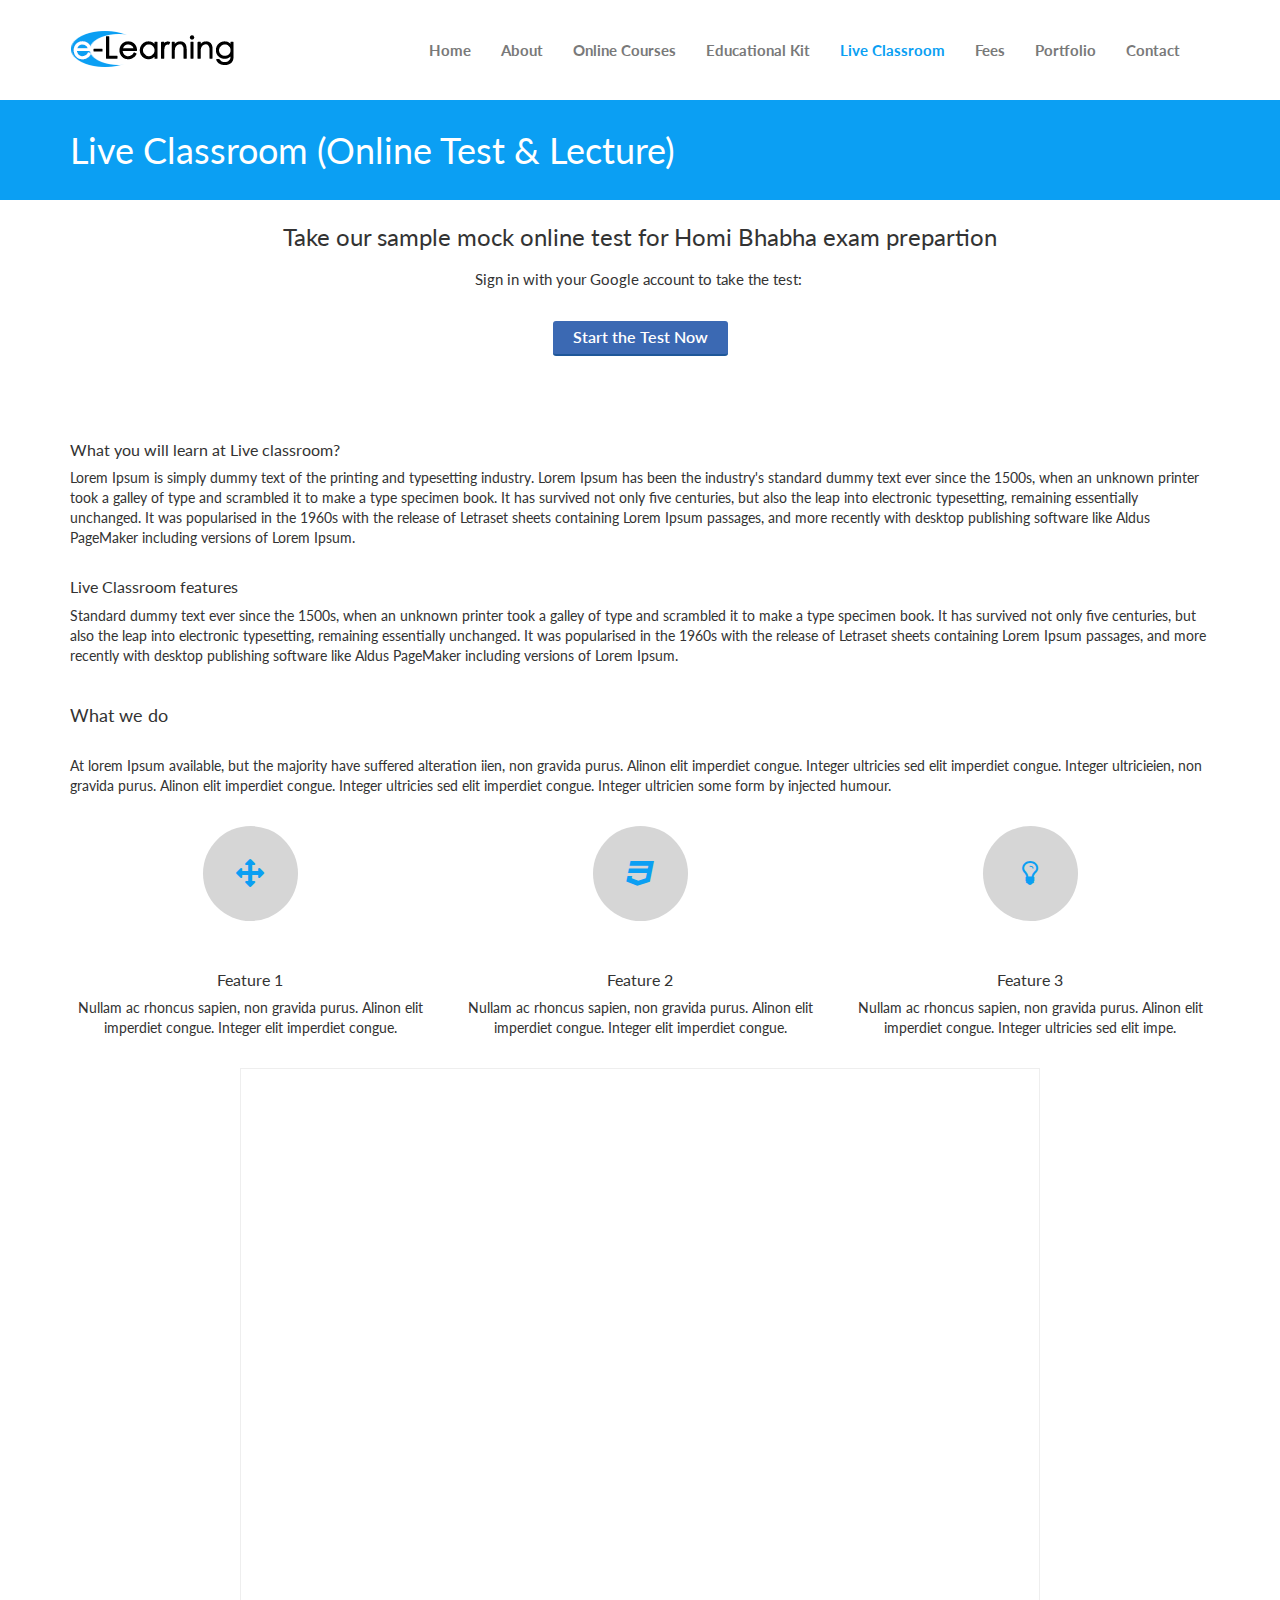
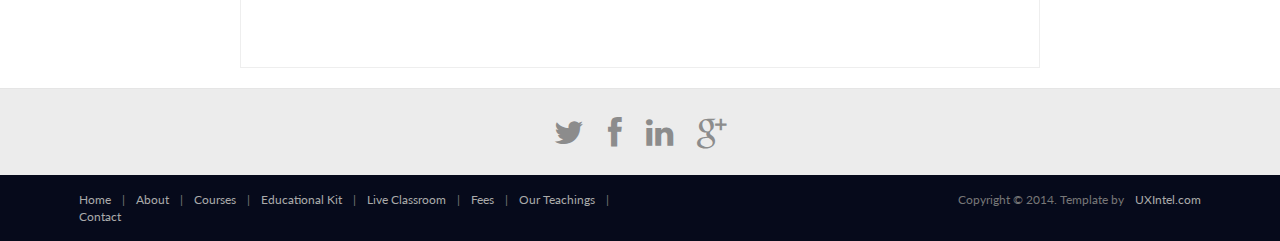
<file: live-classroom.html>
<!DOCTYPE html>
<html lang="en">
<head>
	<meta charset="utf-8">
	<meta name="viewport" content="width=device-width, initial-scale=1.0">
	<meta name="description" content="eLearning is a modern and fully responsive Template by UXIntel.">
	<meta name="author" content="UXIntel.com">
	<title>eLearning - Educational Platform - Pune </title>
	<link rel="favicon" href="assets/images/favicon.png">
	<link rel="stylesheet" media="screen" href="http://fonts.googleapis.com/css?family=Open+Sans:300,400,700">
	<link rel="stylesheet" href="assets/css/bootstrap.min.css">
	<link rel="stylesheet" href="assets/css/font-awesome.min.css">
	<!-- Custom styles for our template -->
	<link rel="stylesheet" href="assets/css/bootstrap-theme.css" media="screen">
	<link rel="stylesheet" href="assets/css/style.css">
	<!-- HTML5 shim and Respond.js IE8 support of HTML5 elements and media queries -->
	<!--[if lt IE 9]>
	<script src="assets/js/html5shiv.js"></script>
	<script src="assets/js/respond.min.js"></script>
	<![endif]-->
	
	<!--JW PLAYER
	<script src="http://jwpsrv.com/library/XvVk0C0JEeSf0SIAC0MJiQ.js"></script>-->
    
	
	<!-- self hosted JW
	<script src="assets/jwplayer/jwplayer.js"></script>
	<script>jwplayer.key="Ejhd6ngEiI+82v7Uun2thHPwtZBpagAlzrMedg=="</script>-->
	
	<!-- Enable this script and the last section script for flow player
	<script src="assets/flowplayer/flowplayer-3.2.13.min.js"></script> -->
	<style>
	input[type=button].start, input[type=reset].start, input[type=submit].start{ 
	        position: relative;
			padding: 10px 12px;
			background-color: #3B69B3;
			border: 0;
			border-bottom: 2px solid #1e5799;
			border-radius: 3px;
			-webkit-appearance: none;
			-webkit-border-radius: 3px;
			-moz-border-radius: 3px;
			color: #FFF;
			font-size: 16px;
			cursor: pointer;
			height: auto;
			font-weight: 600;
			transition: background .3s ease,opacity .3s ease;
			-moz-transition: background .3s ease,opacity .3s ease;
			-webkit-transition: background .3s ease,opacity .3s ease;
			-ms-transition: background .3s ease,opacity .3s ease;
			padding: 5px 20px;
			margin-top: 15px;
		 }
		 input[type=button].start:hover, input[type=reset].start:hover, input[type=submit].start:hover{border-color: transparent;top: 1px;}
         input[type=button].start:active, input[type=reset].start:active, input[type=submit].start:active{top: 2px;}

	.fl{float: left;}
	.fr{float:right;}
	</style>
</head>

<body>
	<!-- Fixed navbar -->
	<div class="navbar navbar-inverse">
		<div class="container">
			<div class="navbar-header">
				<!-- Button for smallest screens -->
				<button type="button" class="navbar-toggle" data-toggle="collapse" data-target=".navbar-collapse"><span class="icon-bar"></span><span class="icon-bar"></span><span class="icon-bar"></span></button>
				<a class="navbar-brand" href="index.html">
					<img src="assets/images/logo.png" alt="Techro HTML5 template"></a>
			</div>
			<div class="navbar-collapse collapse">
				<ul class="nav navbar-nav pull-right mainNav">
					<li><a href="index.html">Home</a></li>
					<li><a href="about.html">About</a></li>
					<li><a href="online-courses.html">Online Courses</a></li>
					<li><a href="educational-kit.html">Educational Kit</a></li>
					<li class="active"><a href="live-classroom.html">Live Classroom</a></li>
					<li><a href="fees.html">Fees</a></li>
					<li><a href="portfolio.html">Portfolio</a></li>
					<li class="dropdown" style="display:none;">
						<a href="#" class="dropdown-toggle" data-toggle="dropdown">Pages <b class="caret"></b></a>
						<ul class="dropdown-menu">
							<li><a href="sidebar-right.html">Right Sidebar</a></li>
							<li><a href="#">Dummy Link1</a></li>
							<li><a href="#">Dummy Link2</a></li>
							<li><a href="#">Dummy Link3</a></li>
						</ul>
					</li>
					<li><a href="contact.html">Contact</a></li>
					<li id="signout" style="display:none;"><a href="" onclick="gapi.auth.signOut();" style="color:#0b9ff3;text-decoration:underline; font-weight:400;">Sign Out</a></li> 
				</ul>
			</div>
			<!--/.nav-collapse -->
		</div>
	</div>
	<!-- /.navbar -->

	<header id="head" class="secondary">
		<div class="container">
			<div class="row">
				<div class="col-sm-8">
					<h1>Live Classroom (Online Test & Lecture)</h1>
				</div>
				
			</div>
		</div>
	</header>
	<!-- container -->
	<div class="container">
		<div class="row">
		  <!--Live Tests-->
		  <div style="text-align:center; margin:20px auto;" id="questionnaire">
		      <div style="text-align:center; font-size:24px;">Take our sample mock online test for Homi Bhabha exam prepartion</div>
			  
			  <div style="text-align:center; margin:15px auto; vertical-align:middle; font-size:15px;" id="signinframe"> Sign in with your Google account to take the test:
				  <!-- test<span id="signinButton" style="line-height: 11px;vertical-align:middle; display: inline-block;" value="Test" type="submit" />Test</span>-->
					 
					<!-- Google+ Sign in button code-->
					<span id="signinButton" style="line-height: 11px;vertical-align:middle; display:inline-block;"> 
					<span class="g-signin" data-callback="signinCallback" data-clientid="679180977813-4rqn5jmb3471g421mjop3uekq82jbt0a.apps.googleusercontent.com"
						data-cookiepolicy="single_host_origin" data-requestvisibleactions="http://schema.org/AddAction" data-scope="https://www.googleapis.com/auth/plus.login">
					</span> 
			        </span>
			  </div>
			  
			  <div style="text-align:center; margin:15px auto; /*display:none;*/" id="qframe"><input type="submit" name="Start Test" value="Start the Test Now" onclick="loadframe('viewme');" class="start">
			  </div>
			  
			  <div style="margin:10px auto; text-align:center;" id="viewme">
			  <iframe id="myFrame" width="100%" height="0px;" style="border:0px;" data-src="http://research.zarca.com/k/VsSWPQsURsPsPsP" src="about:blank;"></iframe>
			  </div>
		  </div> 
		  <!-- Feedback Survey
		  <div id="feedback_div" onclick="javascript:return OpenPopup('http://research.zarca.com/clients/wfs.aspx?key=QPsSWPQsUQsPsPsP&pagename=');" style="width:120px; background-color:#efefef; border:#b4b4b4 solid 1px; height:45px;padding:10px;position:absolute;right:10px; bottom:0px;font: 11px Arial, Helvetica, sans-serif;z-index:9999;text-align:center;" > 
		    <div id="pro_FB" ><a href="javascript:void(0);" onclick="javascript:return OpenPopup('http://research.zarca.com/clients/wfs.aspx?key=QPsSWPQsUQsPsPsP&pagename=');" style="text-decoration:none;">Take a Test<br />NOW</a></div> 
		  <script type='text/javascript' src="http://research.zarca.com/AllImages11/Website-Feedback/feedback.js" ></script> <script type='text/javascript' >document.getElementById('feedback_div').style.display='';</script> 
		  </div>
		  -->
		
		
			<!-- Article content -->
			<section class="col-sm-12 maincontent">
				<h3>What you will learn at Live classroom?</h3>
				<p>
					Lorem Ipsum is simply dummy text of the printing and typesetting industry. Lorem Ipsum has been the industry's standard dummy text ever since the 1500s, when an unknown printer took a galley of type and scrambled it to make a type specimen book. It has survived not only five centuries, but also the leap into electronic typesetting, remaining essentially unchanged. It was popularised in the 1960s with the release of Letraset sheets containing Lorem Ipsum passages, and more recently with desktop publishing software like Aldus PageMaker including versions of Lorem Ipsum.
				</p>
				<h3>Live Classroom features</h3>
				<p>Standard dummy text ever since the 1500s, when an unknown printer took a galley of type and scrambled it to make a type specimen book. It has survived not only five centuries, but also the leap into electronic typesetting, remaining essentially unchanged. It was popularised in the 1960s with the release of Letraset sheets containing Lorem Ipsum passages, and more recently with desktop publishing software like Aldus PageMaker including versions of Lorem Ipsum.</p>
			</section>
		</div>
	</div>
	<!-- /container -->

	<section id="services">
		<div class="container">
			<div class="heading">
				<!-- Heading -->
				<h2>What we do</h2>
				<p>At lorem Ipsum available, but the majority have suffered alteration iien, non gravida purus. Alinon elit imperdiet congue. Integer ultricies sed elit imperdiet congue. Integer ultricieien, non gravida purus. Alinon elit imperdiet congue. Integer ultricies sed elit imperdiet congue. Integer ultricien some form by injected humour.</p>
				<br />
			</div>
			<div class="row">

				<!-- item -->
				<div class="col-md-4 text-center">
					<i class="fa fa-arrows fa-2x circle"></i>
					<h3><span class="id-color">Feature 1</span></h3>
					<p>Nullam ac rhoncus sapien, non gravida purus. Alinon elit imperdiet congue. Integer elit imperdiet congue.</p>
				</div>
				<!-- end: -->

				<!-- item -->
				<div class="col-md-4 text-center">
					<i class="fa fa-css3 fa-2x circle"></i>
					<h3><span class="id-color">Feature 2</span></h3>
					<p>Nullam ac rhoncus sapien, non gravida purus. Alinon elit imperdiet congue. Integer elit imperdiet congue.</p>
				</div>
				<!-- end: -->

				<!-- item -->
				<div class="col-md-4 text-center">
					<i class="fa fa-lightbulb-o fa-2x circle"></i>
					<h3><span class="id-color">Feature 3</span></h3>
					<p>Nullam ac rhoncus sapien, non gravida purus. Alinon elit imperdiet congue. Integer ultricies sed elit impe.</p>
				</div>
				<!-- end: -->

				

			</div>
		</div>
		<!--/.container-->
	</section>
    
	<section id="livestream" style="margin:20px auto; width: 660px; display:none;" >
	 <div id="myElement">
	 </div>
	</section>
	
	<div id="player" style="border:1px solid #eee; width:800px; height:600px;margin:20px auto;"></div>
	
	<footer id="footer">
		<div class="container">
			<div class="social text-center">
				<a href="#"><i class="fa fa-twitter"></i></a>
				<a href="#"><i class="fa fa-facebook"></i></a>
				<a href="#"><i class="fa fa-linkedin"></i></a>
				<a href="#"><i class="fa fa-google-plus"></i></a>
			</div>

			<div class="clear"></div>
			<!--CLEAR FLOATS-->
		</div>
		<div class="footer2">
			<div class="container">
				<div class="row">

					<div class="col-md-6 panel">
						<div class="panel-body">
							<p class="simplenav">
								<a href="index.html">Home</a> | 
								<a href="about.html">About</a> |
								<a href="online-courses.html">Courses</a> |
								<a href="educational-kit.html">Educational Kit</a> |
								<a href="live-classroom.html">Live Classroom</a> |
								<a href="fees.html">Fees</a> |
								<a href="portfolio.html">Our Teachings</a> |
								<a href="contact.html">Contact</a>
							</p>
						</div>
					</div>

					<div class="col-md-6 panel">
						<div class="panel-body">
							<p class="text-right">
								Copyright &copy; 2014. Template by <a href="http://UXIntel.com/" rel="develop">UXIntel.com</a>
							</p>
						</div>
					</div>

				</div>
				<!-- /row of panels -->
			</div>
		</div>
	</footer>




	<!-- JavaScript libs are placed at the end of the document so the pages load faster -->
	<script src="http://ajax.googleapis.com/ajax/libs/jquery/1.10.2/jquery.min.js"></script>
	<script src="http://netdna.bootstrapcdn.com/bootstrap/3.0.0/js/bootstrap.min.js"></script>
	<script src="assets/js/custom.js"></script> 
		 <!-- Place this asynchronous JavaScript just before your </body> tag -->
		<script type="text/javascript">

	   
      (function() {
       var po = document.createElement('script'); po.type = 'text/javascript'; po.async = true;
       po.src = 'https://apis.google.com/js/client:plusone.js';
       var s = document.getElementsByTagName('script')[0]; s.parentNode.insertBefore(po, s);
     })();
	
     function signinCallback(authResult) {
         if (authResult['status']['signed_in']) {
             // Update the app to reflect a signed in user
             // Hide the sign-in button now that the user is authorized, for example:
             $("signinframe").hide();
             $("signout").show();
			 $("#qframe").show();
            // alert("User Signed In"); 
         } else {
             // Update the app to reflect a signed out user
             // Possible error values:
             //   "user_signed_out" - User is signed-out
             //   "access_denied" - User denied access to your app
             //   "immediate_failed" - Could not automatically log in the user
             console.log('Sign-in state: ' + authResult['error']);
             $("signinframe").show();
			 $("signout").hide();
			 $("#qframe").hide();
         }
     }
	 
	 

	//var k= document.getElementsById('viewme')[0];
	//var script= document.createElement('script');
	//script.type= 'text/javascript';
	//script.onreadystatechange= function () {
    //if (this.readyState == 'complete') helper();
    //}
    //script.onload= helper;
	//script.src= 'http://research.zarca.com/zdm/embed.aspx?val=QsQsQVVVsQPRTsYVP&key=VsSWPQsURsPsPsP';
	//$("#viewme").append(script); 

	 
 function loadframe(e){   
		   // alert("0");
			$("#qframe").hide();
			var iframe = $("#myFrame");
			iframe.attr("height","960");
            iframe.attr("src", iframe.data("src")); 
    }
</script>
<!--
<script>
flowplayer("player", "http://releases.flowplayer.org/swf/flowplayer-3.2.7.swf", {
    clip: {  
        url: 'livestream',
        provider: 'rtmp',
        live: true
    },
    plugins: {
        rtmp: {
            url: 'flowplayer.rtmp-3.2.3.swf',
            netConnectionUrl: 'rtmp://localhost:1935/live',
            subscribe: true
        }
    }
});
</script>-->
</body>
</html>
</file>
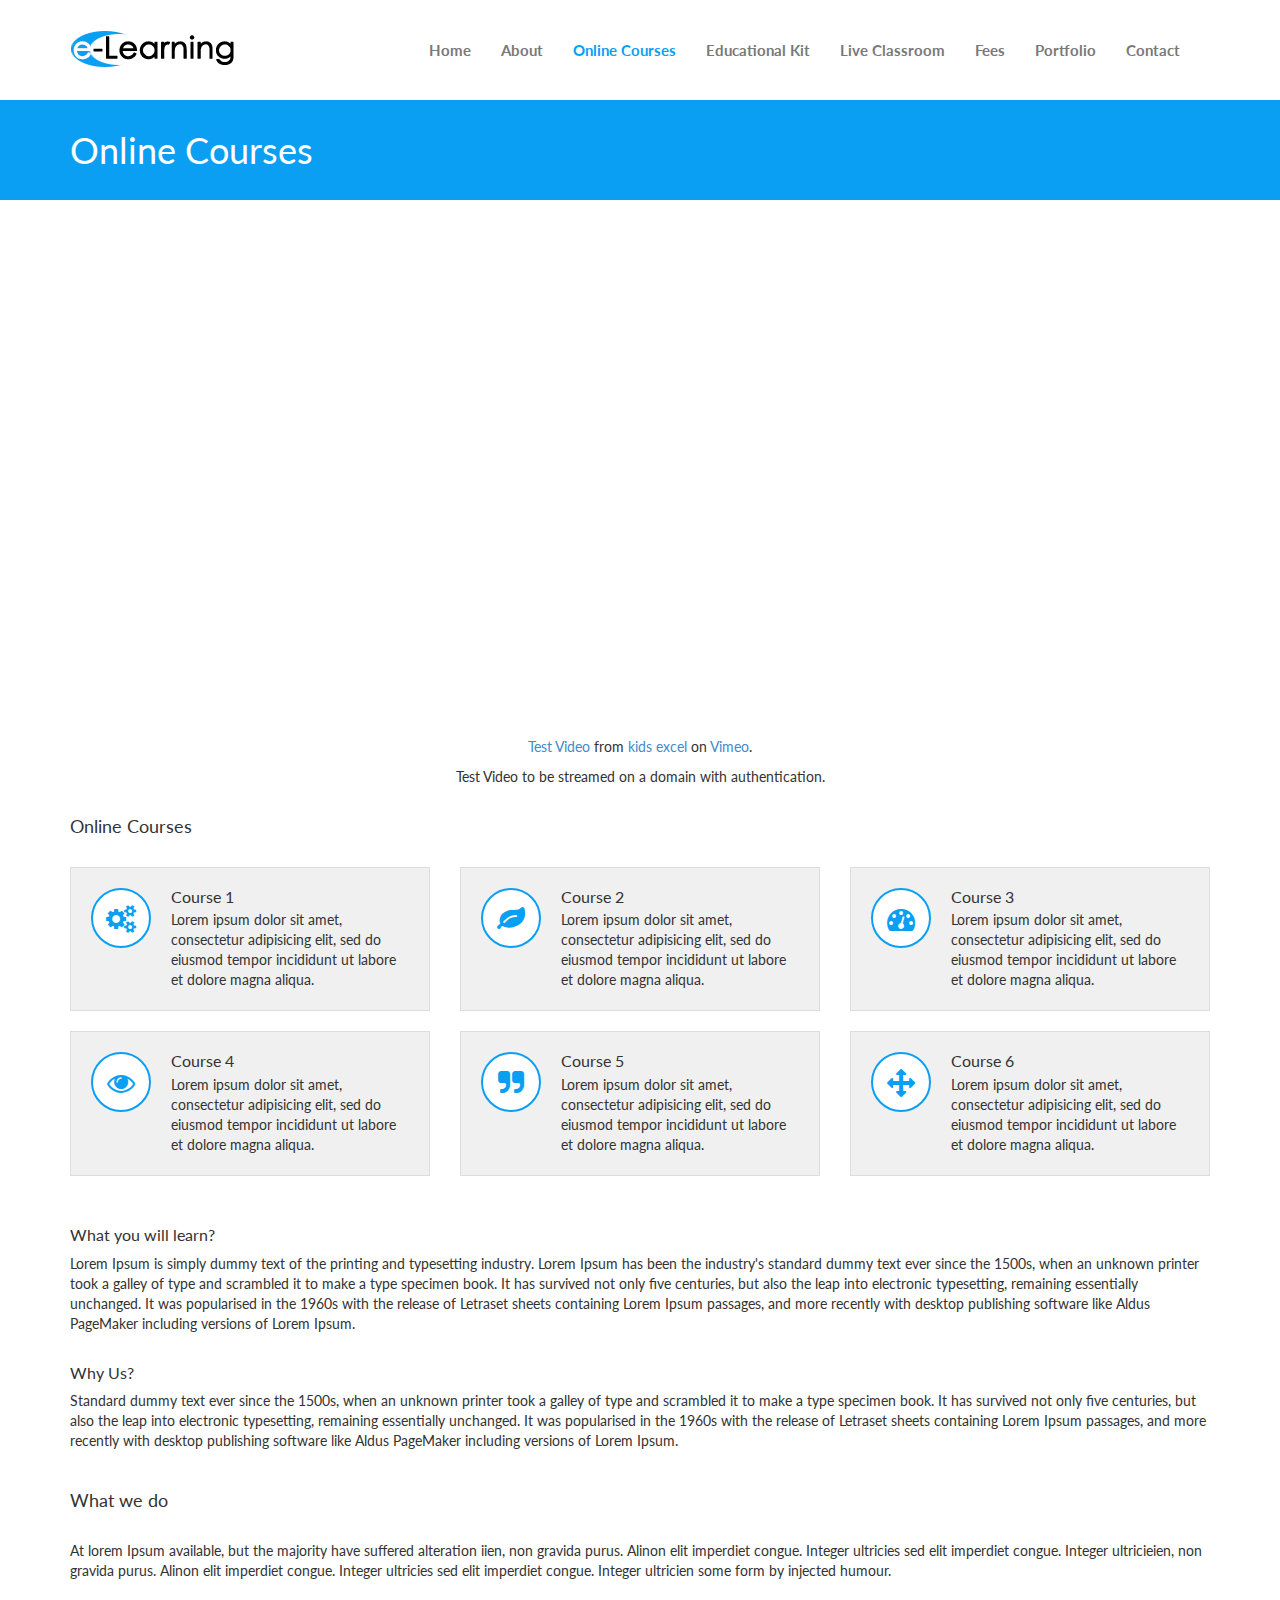
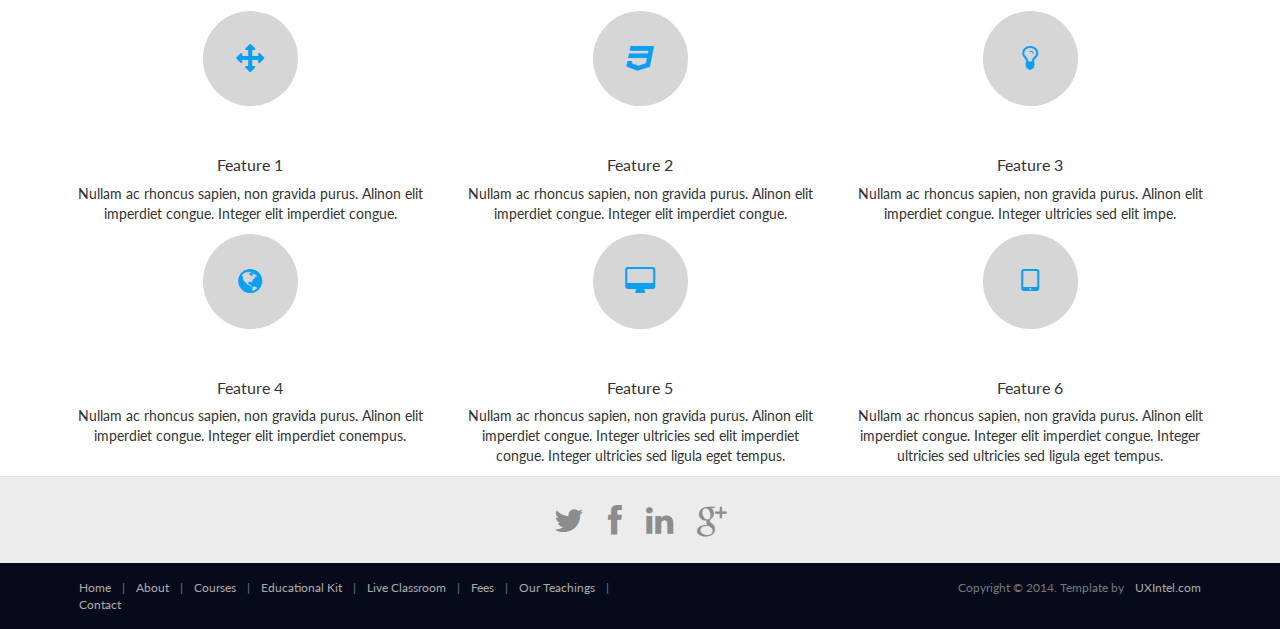
<file: online-courses.html>
<!DOCTYPE html>
<html lang="en">
<head>
	<meta charset="utf-8">
	<meta name="viewport" content="width=device-width, initial-scale=1.0">
	<meta name="description" content="eLearning is a modern and fully responsive Template by UXIntel.">
	<meta name="author" content="UXIntel.com">
	<title>eLearning - Educational Platform - Pune </title>
	<link rel="favicon" href="assets/images/favicon.png">
	<link rel="stylesheet" media="screen" href="http://fonts.googleapis.com/css?family=Open+Sans:300,400,700">
	<link rel="stylesheet" href="assets/css/bootstrap.min.css">
	<link rel="stylesheet" href="assets/css/font-awesome.min.css">
	<!-- Custom styles for our template -->
	<link rel="stylesheet" href="assets/css/bootstrap-theme.css" media="screen">
	<link rel="stylesheet" href="assets/css/style.css">
	<!-- HTML5 shim and Respond.js IE8 support of HTML5 elements and media queries -->
	<!--[if lt IE 9]>
	<script src="assets/js/html5shiv.js"></script>
	<script src="assets/js/respond.min.js"></script>
	<![endif]-->
</head>

<body>
	<!-- Fixed navbar -->
	<div class="navbar navbar-inverse">
		<div class="container">
			<div class="navbar-header">
				<!-- Button for smallest screens -->
				<button type="button" class="navbar-toggle" data-toggle="collapse" data-target=".navbar-collapse"><span class="icon-bar"></span><span class="icon-bar"></span><span class="icon-bar"></span></button>
				<a class="navbar-brand" href="index.html">
					<img src="assets/images/logo.png" alt="Techro HTML5 template"></a>
			</div>
			<div class="navbar-collapse collapse">
				<ul class="nav navbar-nav pull-right mainNav">
					<li><a href="index.html">Home</a></li>
					<li><a href="about.html">About</a></li>
					<li class="active"><a href="online-courses.html">Online Courses</a></li>
					<li><a href="educational-kit.html">Educational Kit</a></li>
					<li><a href="live-classroom.html">Live Classroom</a></li>
					<li><a href="fees.html">Fees</a></li>
					<li><a href="portfolio.html">Portfolio</a></li>
					<li class="dropdown" style="display:none;">
						<a href="#" class="dropdown-toggle" data-toggle="dropdown">Pages <b class="caret"></b></a>
						<ul class="dropdown-menu">
							<li><a href="sidebar-right.html">Right Sidebar</a></li>
							<li><a href="#">Dummy Link1</a></li>
							<li><a href="#">Dummy Link2</a></li>
							<li><a href="#">Dummy Link3</a></li>
						</ul>
					</li>
					<li><a href="contact.html">Contact</a></li>
				</ul>
			</div>
			<!--/.nav-collapse -->
		</div>
	</div>
	<!-- /.navbar -->

	<header id="head" class="secondary">
		<div class="container">
			<div class="row">
				<div class="col-sm-8">
					<h1>Online Courses</h1>
				</div>
			</div>
		</div>
	</header>
	<div id="courses">
		<section class="container">
		    <div style="width:100%; margin:20px auto; text-align:center;">
			 <!-- Youtube video embed
			 <iframe width="640" height="480" src="//www.youtube-nocookie.com/embed/tFXaaFUYxLA" frameborder="0" allowfullscreen></iframe>
			  -->
			 <!-- Vimeo video embed-->
<iframe src="http://player.vimeo.com/video/105741458?color=ff9933&amp;" width="640" height="512" frameborder="0" webkitallowfullscreen mozallowfullscreen allowfullscreen></iframe> <p><a href="http://vimeo.com/105741458">Test Video</a> from <a href="http://vimeo.com/user32137048">kids excel</a> on <a href="https://vimeo.com">Vimeo</a>.</p> <p>Test Video to be streamed on a domain with authentication.</p>			</div>
			<h2>Online Courses</h2>
			<div class="row">
				<div class="col-md-4">
					<div class="featured-box">
						<i class="fa fa-cogs fa-2x"></i>
						<div class="text">
							<h3>Course 1</h3>
							Lorem ipsum dolor sit amet, consectetur adipisicing elit, sed do eiusmod tempor incididunt ut labore et dolore magna aliqua.
						</div>
					</div>
				</div>
				<div class="col-md-4">
					<div class="featured-box">
						<i class="fa fa-leaf fa-2x"></i>
						<div class="text">
							<h3>Course 2</h3>
							Lorem ipsum dolor sit amet, consectetur adipisicing elit, sed do eiusmod tempor incididunt ut labore et dolore magna aliqua.
						</div>
					</div>
				</div>
				<div class="col-md-4">
					<div class="featured-box">
						<i class="fa fa-tachometer fa-2x"></i>
						<div class="text">
							<h3>Course 3</h3>
							Lorem ipsum dolor sit amet, consectetur adipisicing elit, sed do eiusmod tempor incididunt ut labore et dolore magna aliqua.
						</div>
					</div>
				</div>
			</div>
			<div class="row">
				<div class="col-md-4">
					<div class="featured-box">
						<i class="fa fa-eye fa-2x"></i>
						<div class="text">
							<h3>Course 4</h3>
							Lorem ipsum dolor sit amet, consectetur adipisicing elit, sed do eiusmod tempor incididunt ut labore et dolore magna aliqua.
						</div>
					</div>
				</div>
				<div class="col-md-4">
					<div class="featured-box">
						<i class="fa fa-quote-right fa-2x"></i>
						<div class="text">
							<h3>Course 5</h3>
							Lorem ipsum dolor sit amet, consectetur adipisicing elit, sed do eiusmod tempor incididunt ut labore et dolore magna aliqua.
						</div>
					</div>
				</div>
				<div class="col-md-4">
					<div class="featured-box">
						<i class="fa fa-arrows fa-2x"></i>
						<div class="text">
							<h3>Course 6</h3>
							Lorem ipsum dolor sit amet, consectetur adipisicing elit, sed do eiusmod tempor incididunt ut labore et dolore magna aliqua.
						</div>
					</div>
				</div>
			</div>

		</section>
	</div>
	<!-- container -->
	<div class="container">
		<div class="row">
			<!-- Article content -->
			<section class="col-sm-12 maincontent">
				<h3>What you will learn?</h3>
				<p>
					Lorem Ipsum is simply dummy text of the printing and typesetting industry. Lorem Ipsum has been the industry's standard dummy text ever since the 1500s, when an unknown printer took a galley of type and scrambled it to make a type specimen book. It has survived not only five centuries, but also the leap into electronic typesetting, remaining essentially unchanged. It was popularised in the 1960s with the release of Letraset sheets containing Lorem Ipsum passages, and more recently with desktop publishing software like Aldus PageMaker including versions of Lorem Ipsum.
				</p>
				<h3>Why Us?</h3>
				<p>Standard dummy text ever since the 1500s, when an unknown printer took a galley of type and scrambled it to make a type specimen book. It has survived not only five centuries, but also the leap into electronic typesetting, remaining essentially unchanged. It was popularised in the 1960s with the release of Letraset sheets containing Lorem Ipsum passages, and more recently with desktop publishing software like Aldus PageMaker including versions of Lorem Ipsum.</p>
			</section>
		</div>
	</div>
	<!-- /container -->

	<section id="services">
		<div class="container">
			<div class="heading">
				<!-- Heading -->
				<h2>What we do</h2>
				<p>At lorem Ipsum available, but the majority have suffered alteration iien, non gravida purus. Alinon elit imperdiet congue. Integer ultricies sed elit imperdiet congue. Integer ultricieien, non gravida purus. Alinon elit imperdiet congue. Integer ultricies sed elit imperdiet congue. Integer ultricien some form by injected humour.</p>
				<br />
			</div>
			<div class="row">

				<!-- item -->
				<div class="col-md-4 text-center">
					<i class="fa fa-arrows fa-2x circle"></i>
					<h3><span class="id-color">Feature 1</span></h3>
					<p>Nullam ac rhoncus sapien, non gravida purus. Alinon elit imperdiet congue. Integer elit imperdiet congue.</p>
				</div>
				<!-- end: -->

				<!-- item -->
				<div class="col-md-4 text-center">
					<i class="fa fa-css3 fa-2x circle"></i>
					<h3><span class="id-color">Feature 2</span></h3>
					<p>Nullam ac rhoncus sapien, non gravida purus. Alinon elit imperdiet congue. Integer elit imperdiet congue.</p>
				</div>
				<!-- end: -->

				<!-- item -->
				<div class="col-md-4 text-center">
					<i class="fa fa-lightbulb-o fa-2x circle"></i>
					<h3><span class="id-color">Feature 3</span></h3>
					<p>Nullam ac rhoncus sapien, non gravida purus. Alinon elit imperdiet congue. Integer ultricies sed elit impe.</p>
				</div>
				<!-- end: -->

				<!-- item -->
				<div class="col-md-4 text-center">
					<i class="fa fa-globe fa-2x circle"></i>
					<h3><span class="id-color">Feature 4</span></h3>
					<p>Nullam ac rhoncus sapien, non gravida purus. Alinon elit imperdiet congue. Integer elit imperdiet conempus.</p>
				</div>
				<!-- end:-->
				<!-- item -->
				<div class="col-md-4 text-center">
					<i class="fa fa-desktop fa-2x circle"></i>
					<h3><span class="id-color">Feature 5</span></h3>
					<p>Nullam ac rhoncus sapien, non gravida purus. Alinon elit imperdiet congue. Integer ultricies sed elit imperdiet congue. Integer ultricies sed ligula eget tempus.</p>
				</div>
				<!-- end: -->

				<!-- item -->
				<div class="col-md-4 text-center">
					<i class="fa fa-tablet fa-2x circle"></i>
					<h3><span class="id-color">Feature 6</span></h3>
					<p>Nullam ac rhoncus sapien, non gravida purus. Alinon elit imperdiet congue. Integer elit imperdiet congue. Integer ultricies sed ultricies sed ligula eget tempus.</p>
				</div>
				<!-- end:-->

			</div>
		</div>
		<!--/.container-->
	</section>

	<footer id="footer">
		<div class="container">
			<div class="social text-center">
				<a href="#"><i class="fa fa-twitter"></i></a>
				<a href="#"><i class="fa fa-facebook"></i></a>
				<a href="#"><i class="fa fa-linkedin"></i></a>
				<a href="#"><i class="fa fa-google-plus"></i></a>
			</div>

			<div class="clear"></div>
			<!--CLEAR FLOATS-->
		</div>
		<div class="footer2">
			<div class="container">
				<div class="row">

					<div class="col-md-6 panel">
						<div class="panel-body">
							<p class="simplenav">
								<a href="index.html">Home</a> | 
								<a href="about.html">About</a> |
								<a href="online-courses.html">Courses</a> |
								<a href="educational-kit.html">Educational Kit</a> |
								<a href="live-classroom.html">Live Classroom</a> |
								<a href="fees.html">Fees</a> |
								<a href="portfolio.html">Our Teachings</a> |
								<a href="contact.html">Contact</a>
							</p>
						</div>
					</div>

					<div class="col-md-6 panel">
						<div class="panel-body">
							<p class="text-right">
								Copyright &copy; 2014. Template by <a href="http://UXIntel.com/" rel="develop">UXIntel.com</a>
							</p>
						</div>
					</div>

				</div>
				<!-- /row of panels -->
			</div>
		</div>
	</footer>




	<!-- JavaScript libs are placed at the end of the document so the pages load faster -->
	<script src="http://ajax.googleapis.com/ajax/libs/jquery/1.10.2/jquery.min.js"></script>
	<script src="http://netdna.bootstrapcdn.com/bootstrap/3.0.0/js/bootstrap.min.js"></script>
	<script src="assets/js/custom.js"></script>
</body>
</html>
</file>
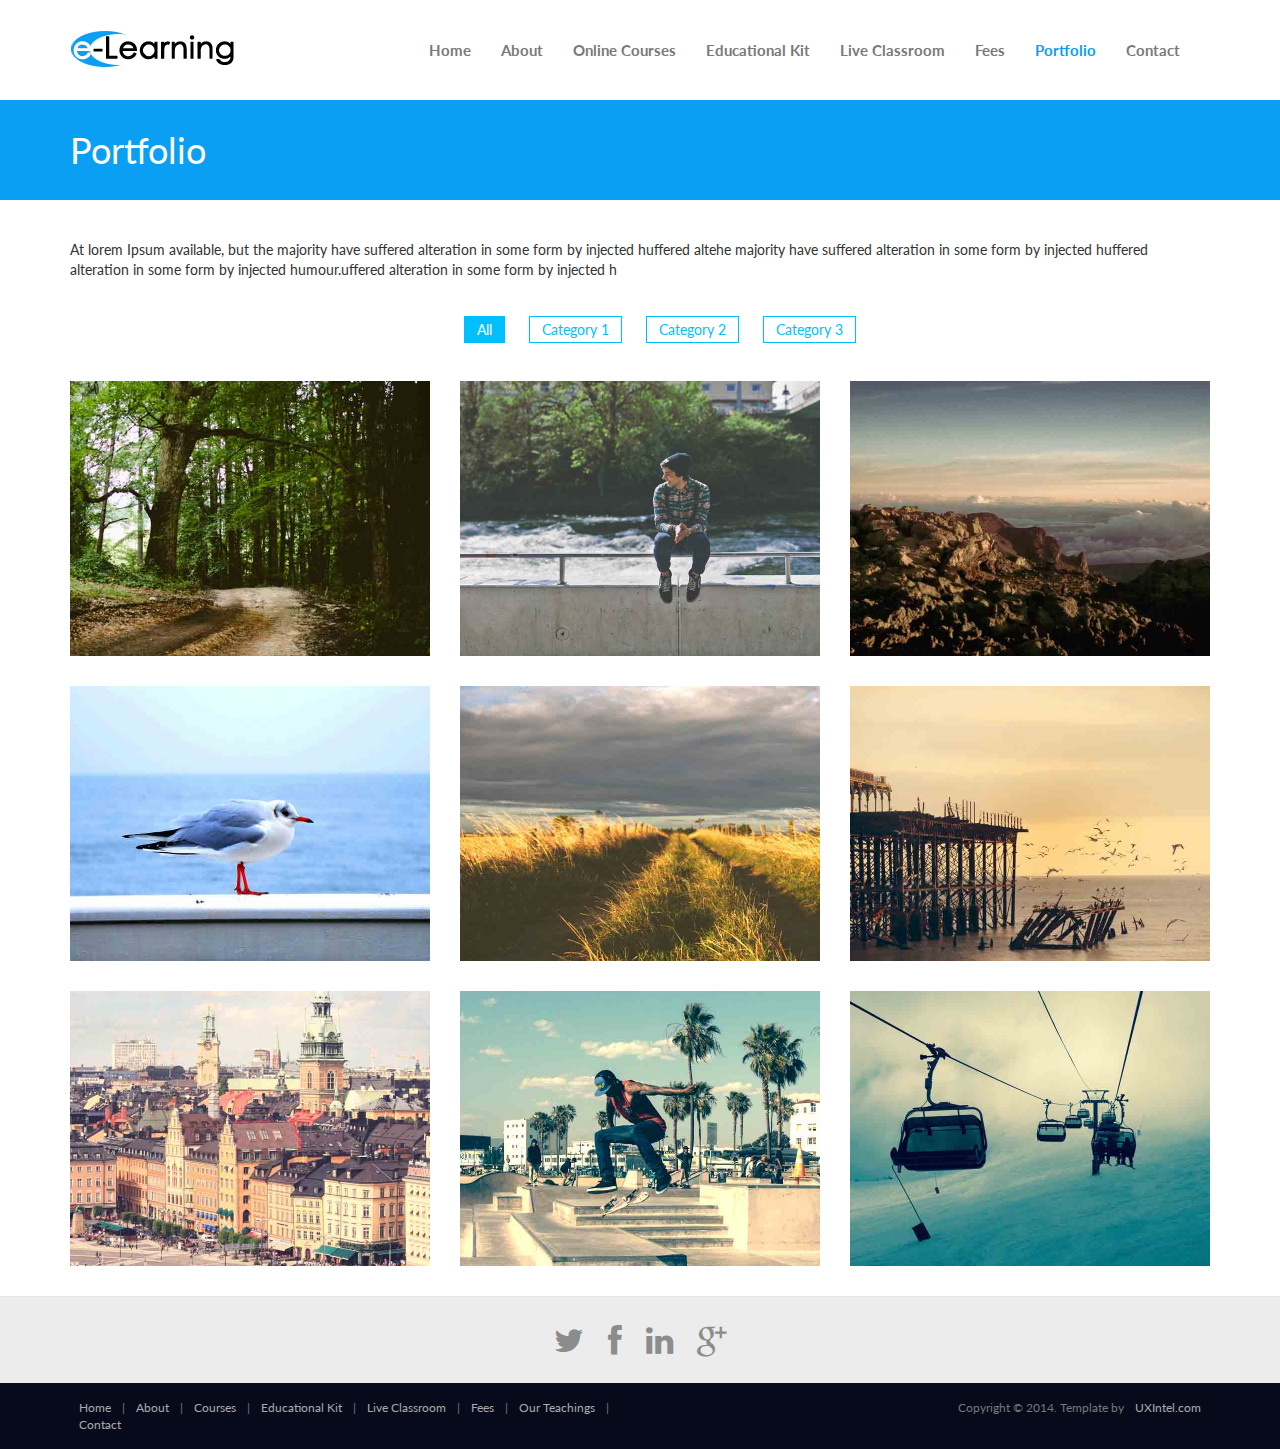
<file: portfolio.html>
<!DOCTYPE html>
<html lang="en">
<head>
	<meta charset="utf-8">
	<meta name="viewport" content="width=device-width, initial-scale=1.0">
	<meta name="description" content="eLearning is a modern and fully responsive Template by UXIntel.">
	<meta name="author" content="UXIntel.com">
	<title>eLearning - Educational Platform - Pune </title>
	<link rel="favicon" href="assets/images/favicon.png">
	<link rel="stylesheet" media="screen" href="http://fonts.googleapis.com/css?family=Open+Sans:300,400,700">
	<link rel="stylesheet" href="assets/css/bootstrap.min.css">
	<link rel="stylesheet" href="assets/css/font-awesome.min.css">
	<!-- Custom styles for our template -->
	<link rel="stylesheet" href="assets/css/bootstrap-theme.css" media="screen">
	<link rel="stylesheet" type="text/css" href="assets/css/isotope.css" media="screen" />
	<link rel="stylesheet" href="assets/js/fancybox/jquery.fancybox.css" type="text/css" media="screen" />
	<link rel="stylesheet" href="assets/css/style.css">
	<!-- HTML5 shim and Respond.js IE8 support of HTML5 elements and media queries -->
	<!--[if lt IE 9]>
	<script src="assets/js/html5shiv.js"></script>
	<script src="assets/js/respond.min.js"></script>
	<![endif]-->
</head>

<body>
	<!-- Fixed navbar -->
	<div class="navbar navbar-inverse">
		<div class="container">
			<div class="navbar-header">
				<!-- Button for smallest screens -->
				<button type="button" class="navbar-toggle" data-toggle="collapse" data-target=".navbar-collapse"><span class="icon-bar"></span><span class="icon-bar"></span><span class="icon-bar"></span></button>
				<a class="navbar-brand" href="index.html">
					<img src="assets/images/logo.png" alt="Techro HTML5 template"></a>
			</div>
			<div class="navbar-collapse collapse">
				<ul class="nav navbar-nav pull-right mainNav">
					<li><a href="index.html">Home</a></li>
					<li><a href="about.html">About</a></li>
					<li><a href="online-courses.html">Online Courses</a></li>
					<li><a href="educational-kit.html">Educational Kit</a></li>
					<li><a href="live-classroom.html">Live Classroom</a></li>
					<li><a href="fees.html">Fees</a></li>
					<li class="active"><a href="portfolio.html">Portfolio</a></li>
					<li class="dropdown" style="display:none;">
						<a href="#" class="dropdown-toggle" data-toggle="dropdown">Pages <b class="caret"></b></a>
						<ul class="dropdown-menu">
							<li><a href="sidebar-right.html">Right Sidebar</a></li>
							<li><a href="#">Dummy Link1</a></li>
							<li><a href="#">Dummy Link2</a></li>
							<li><a href="#">Dummy Link3</a></li>
						</ul>
					</li>
					<li><a href="contact.html">Contact</a></li>
				</ul>
			</div>
			<!--/.nav-collapse -->
		</div>
	</div>
	<!-- /.navbar -->

	<header id="head" class="secondary">
		<div class="container">
			<div class="row">
				<div class="col-sm-8">
					<h1>Portfolio</h1>
				</div>
			</div>
		</div>
	</header>

	<!-- container -->
	<section class="container">
		<div class="row">
			<div class="col-md-12">
				<section id="portfolio" class="page-section section appear clearfix">
					<br />
					<br />
					<p>
						At lorem Ipsum available, but the majority have suffered alteration in some form by injected huffered altehe majority have suffered alteration in some form by injected huffered alteration in some form by injected humour.uffered alteration in some form by injected h
					<br />
						<br />
					</p>


					<div class="row">
						<nav id="filter" class="col-md-12 text-center">
							<ul>
								<li><a href="#" class="current btn-theme btn-small" data-filter="*">All</a></li>
								<li><a href="#" class="btn-theme btn-small" data-filter=".webdesign">Category 1</a></li>
								<li><a href="#" class="btn-theme btn-small" data-filter=".photography">Category 2</a></li>
								<li><a href="#" class="btn-theme btn-small" data-filter=".print">Category 3</a></li>
							</ul>
						</nav>
						<div class="col-md-12">
							<div class="row">
								<div class="portfolio-items isotopeWrapper clearfix" id="3">

									<article class="col-sm-4 isotopeItem webdesign">
										<div class="portfolio-item">
											<img src="assets/images/portfolio/img1.jpg" alt="" />
											<div class="portfolio-desc align-center">
												<div class="folio-info">
													<a href="assets/images/portfolio/img1.jpg" class="fancybox">
														<h5>Project Title</h5>
														<i class="fa fa-link fa-2x"></i></a>
												</div>
											</div>
										</div>
									</article>

									<article class="col-sm-4 isotopeItem photography">
										<div class="portfolio-item">
											<img src="assets/images/portfolio/img2.jpg" alt="" />
											<div class="portfolio-desc align-center">
												<div class="folio-info">
													<a href="assets/images/portfolio/img2.jpg" class="fancybox">
														<h5>Project Title</h5>
														<i class="fa fa-link fa-2x"></i></a>
												</div>
											</div>
										</div>
									</article>


									<article class="col-sm-4 isotopeItem photography">
										<div class="portfolio-item">
											<img src="assets/images/portfolio/img3.jpg" alt="" />
											<div class="portfolio-desc align-center">
												<div class="folio-info">
													<a href="assets/images/portfolio/img3.jpg" class="fancybox">
														<h5>Project Title</h5>
														<i class="fa fa-link fa-2x"></i></a>
												</div>
											</div>
										</div>
									</article>

									<article class="col-sm-4 isotopeItem print">
										<div class="portfolio-item">
											<img src="assets/images/portfolio/img4.jpg" alt="" />
											<div class="portfolio-desc align-center">
												<div class="folio-info">
													<a href="assets/images/portfolio/img4.jpg" class="fancybox">
														<h5>Project Title</h5>
														<i class="fa fa-link fa-2x"></i></a>
												</div>
											</div>
										</div>
									</article>

									<article class="col-sm-4 isotopeItem photography">
										<div class="portfolio-item">
											<img src="assets/images/portfolio/img5.jpg" alt="" />
											<div class="portfolio-desc align-center">
												<div class="folio-info">
													<a href="assets/images/portfolio/img5.jpg" class="fancybox">
														<h5>Project Title</h5>
														<i class="fa fa-link fa-2x"></i></a>
												</div>
											</div>
										</div>
									</article>

									<article class="col-sm-4 isotopeItem webdesign">
										<div class="portfolio-item">
											<img src="assets/images/portfolio/img6.jpg" alt="" />
											<div class="portfolio-desc align-center">
												<div class="folio-info">
													<a href="assets/images/portfolio/img6.jpg" class="fancybox">
														<h5>Project Title</h5>
														<i class="fa fa-link fa-2x"></i></a>
												</div>
											</div>
										</div>
									</article>

									<article class="col-sm-4 isotopeItem print">
										<div class="portfolio-item">
											<img src="assets/images/portfolio/img7.jpg" alt="" />
											<div class="portfolio-desc align-center">
												<div class="folio-info">
													<a href="images/portfolio/img7.jpg" class="fancybox">
														<h5>Project Title</h5>
														<i class="fa fa-link fa-2x"></i></a>
												</div>
											</div>
										</div>
									</article>

									<article class="col-sm-4 isotopeItem photography">
										<div class="portfolio-item">
											<img src="assets/images/portfolio/img8.jpg" alt="" />
											<div class="portfolio-desc align-center">
												<div class="folio-info">
													<a href="images/portfolio/img8.jpg" class="fancybox">
														<h5>Project Title</h5>
														<i class="fa fa-link fa-2x"></i></a>
												</div>
											</div>
										</div>
									</article>

									<article class="col-sm-4 isotopeItem print">
										<div class="portfolio-item">
											<img src="assets/images/portfolio/img9.jpg" alt="" />
											<div class="portfolio-desc align-center">
												<div class="folio-info">
													<a href="images/portfolio/img9.jpg" class="fancybox">
														<h5>Project Title</h5>
														<i class="fa fa-link fa-2x"></i></a>
												</div>
											</div>
										</div>
									</article>
								</div>

							</div>


						</div>
					</div>

				</section>
			</div>
		</div>

	</section>
	<!-- /container -->

	<footer id="footer">
		<div class="container">
			<div class="social text-center">
				<a href="#"><i class="fa fa-twitter"></i></a>
				<a href="#"><i class="fa fa-facebook"></i></a>
				<a href="#"><i class="fa fa-linkedin"></i></a>
				<a href="#"><i class="fa fa-google-plus"></i></a>
			</div>

			<div class="clear"></div>
			<!--CLEAR FLOATS-->
		</div>
		<div class="footer2">
			<div class="container">
				<div class="row">

					<div class="col-md-6 panel">
						<div class="panel-body">
							<p class="simplenav">
								<a href="index.html">Home</a> | 
								<a href="about.html">About</a> |
								<a href="online-courses.html">Courses</a> |
								<a href="educational-kit.html">Educational Kit</a> |
								<a href="live-classroom.html">Live Classroom</a> |
								<a href="fees.html">Fees</a> |
								<a href="portfolio.html">Our Teachings</a> |
								<a href="contact.html">Contact</a>
							</p>
						</div>
					</div>

					<div class="col-md-6 panel">
						<div class="panel-body">
							<p class="text-right">
								Copyright &copy; 2014. Template by <a href="http://UXIntel.com/" rel="develop">UXIntel.com</a>
							</p>
						</div>
					</div>

				</div>
				<!-- /row of panels -->
			</div>
		</div>
	</footer>



	<!-- JavaScript libs are placed at the end of the document so the pages load faster -->
	<script src="http://ajax.googleapis.com/ajax/libs/jquery/1.10.2/jquery.min.js"></script>
	<script src="http://netdna.bootstrapcdn.com/bootstrap/3.0.0/js/bootstrap.min.js"></script>
	<script src="assets/js/jquery.cslider.js"></script>
	<script src="assets/js/jquery.isotope.min.js"></script>
	<script src="assets/js/fancybox/jquery.fancybox.pack.js" type="text/javascript"></script>
	<script src="assets/js/custom.js"></script>
</body>
</html>
</file>
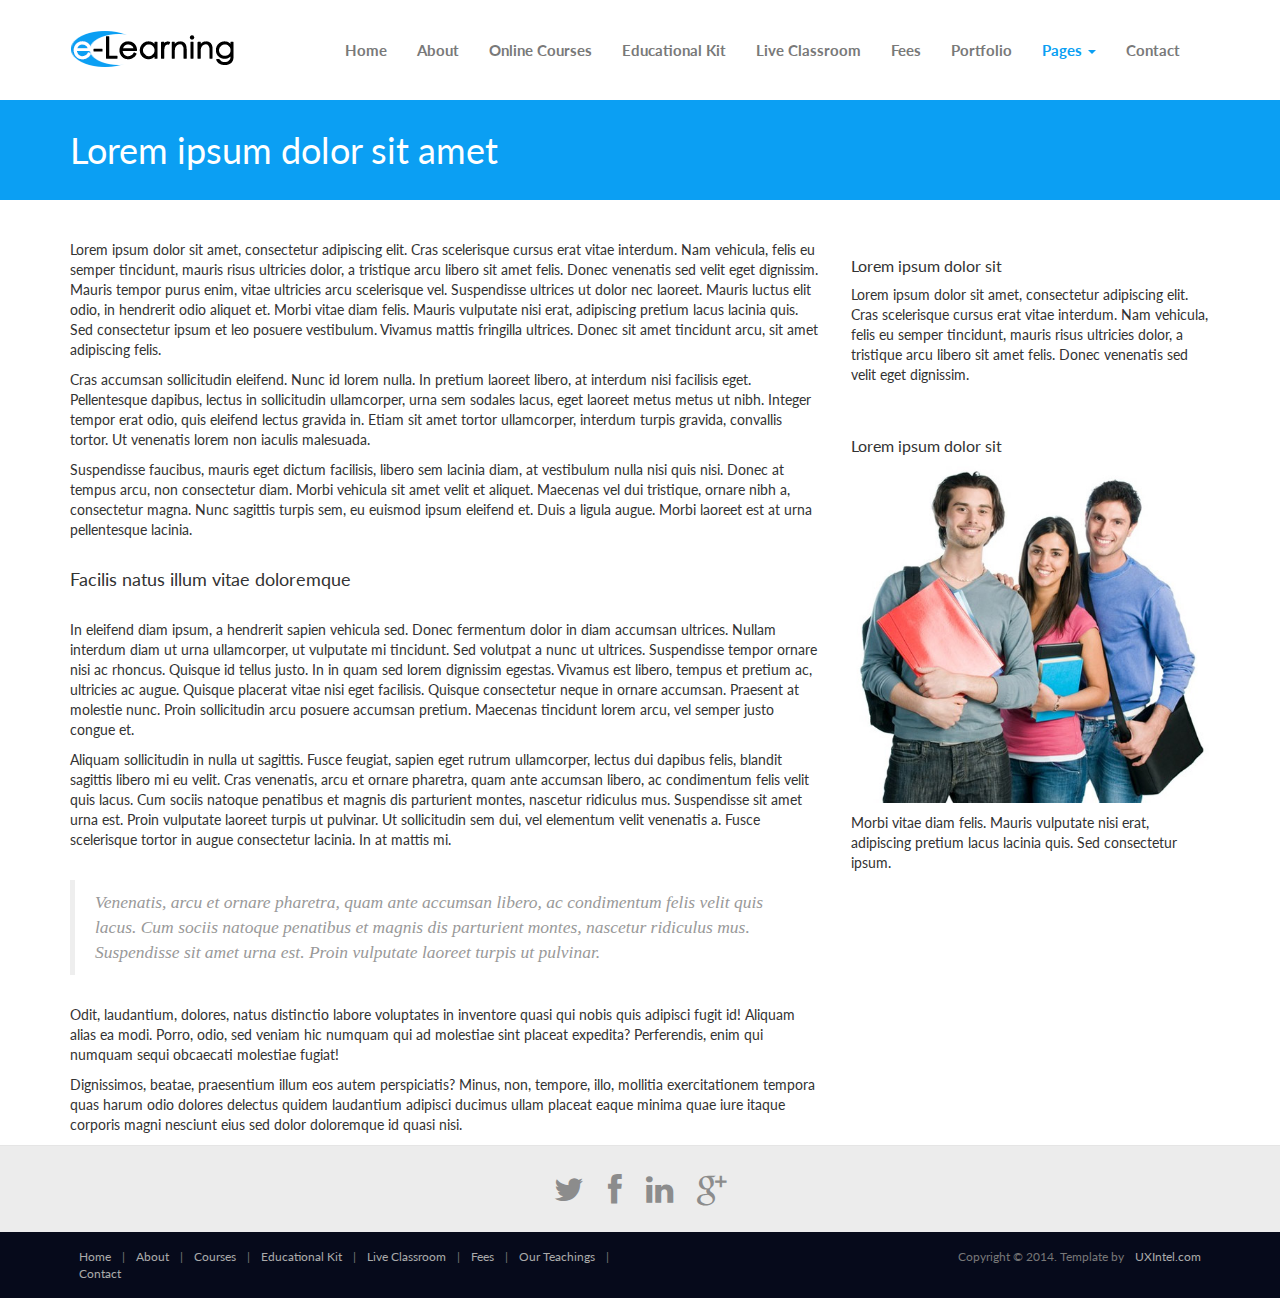
<file: sidebar-right.html>
<!DOCTYPE html>
<html lang="en">
<head>
	<meta charset="utf-8">
	<meta name="viewport" content="width=device-width, initial-scale=1.0">
	<meta name="description" content="eLearning is a modern and fully responsive Template by UXIntel.">
	<meta name="author" content="UXIntel.com">
	<title>eLearning - Educational Platform - Pune </title>
	<link rel="favicon" href="assets/images/favicon.png">
	<link rel="stylesheet" media="screen" href="http://fonts.googleapis.com/css?family=Open+Sans:300,400,700">
	<link rel="stylesheet" href="assets/css/bootstrap.min.css">
	<link rel="stylesheet" href="assets/css/font-awesome.min.css">
	<!-- Custom styles-->
	<link rel="stylesheet" href="assets/css/bootstrap-theme.css" media="screen">
	<link rel="stylesheet" href="assets/css/style.css">
	<!-- HTML5 shim and Respond.js IE8 support of HTML5 elements and media queries -->
	<!--[if lt IE 9]>
	<script src="assets/js/html5shiv.js"></script>
	<script src="assets/js/respond.min.js"></script>
	<![endif]-->
</head>

<body>
	<!-- Fixed navbar -->
	<div class="navbar navbar-inverse">
		<div class="container">
			<div class="navbar-header">
				<!-- Button for smallest screens -->
				<button type="button" class="navbar-toggle" data-toggle="collapse" data-target=".navbar-collapse"><span class="icon-bar"></span><span class="icon-bar"></span><span class="icon-bar"></span></button>
				<a class="navbar-brand" href="index.html">
					<img src="assets/images/logo.png" alt="Techro HTML5 template"></a>
			</div>
			<div class="navbar-collapse collapse">
				<ul class="nav navbar-nav pull-right mainNav">
					<li><a href="index.html">Home</a></li>
					<li><a href="about.html">About</a></li>
					<li><a href="online-courses.html">Online Courses</a></li>
					<li><a href="educational-kit.html">Educational Kit</a></li>
					<li><a href="live-classroom.html">Live Classroom</a></li>
					<li><a href="fees.html">Fees</a></li>
					<li><a href="portfolio.html">Portfolio</a></li>
					<li class="dropdown active">
						<a href="#" class="dropdown-toggle" data-toggle="dropdown">Pages <b class="caret"></b></a>
						<ul class="dropdown-menu">
							<li><a href="sidebar-right.html">Right Sidebar</a></li>
							<li><a href="#">Dummy Link1</a></li>
							<li><a href="#">Dummy Link2</a></li>
							<li><a href="#">Dummy Link3</a></li>
						</ul>
					</li>
					<li><a href="contact.html">Contact</a></li>
				</ul>
			</div>
			<!--/.nav-collapse -->
		</div>
	</div>
	<!-- /.navbar -->

	<header id="head" class="secondary">
		<div class="container">
			<div class="row">
				<div class="col-sm-8">
					<h1>Lorem ipsum dolor sit amet</h1>
				</div>
			</div>
		</div>
	</header>

	<!-- container -->
	<section class="container">

		<div class="row">

			<!-- Article main content -->
			<article class="col-md-8 maincontent">
				<br />
				<br />
				<p>Lorem ipsum dolor sit amet, consectetur adipiscing elit. Cras scelerisque cursus erat vitae interdum. Nam vehicula, felis eu semper tincidunt, mauris risus ultricies dolor, a tristique arcu libero sit amet felis. Donec venenatis sed velit eget dignissim. Mauris tempor purus enim, vitae ultricies arcu scelerisque vel. Suspendisse ultrices ut dolor nec laoreet. Mauris luctus elit odio, in hendrerit odio aliquet et. Morbi vitae diam felis. Mauris vulputate nisi erat, adipiscing pretium lacus lacinia quis. Sed consectetur ipsum et leo posuere vestibulum. Vivamus mattis fringilla ultrices. Donec sit amet tincidunt arcu, sit amet adipiscing felis.</p>

				<p>Cras accumsan sollicitudin eleifend. Nunc id lorem nulla. In pretium laoreet libero, at interdum nisi facilisis eget. Pellentesque dapibus, lectus in sollicitudin ullamcorper, urna sem sodales lacus, eget laoreet metus metus ut nibh. Integer tempor erat odio, quis eleifend lectus gravida in. Etiam sit amet tortor ullamcorper, interdum turpis gravida, convallis tortor. Ut venenatis lorem non iaculis malesuada.</p>

				<p>Suspendisse faucibus, mauris eget dictum facilisis, libero sem lacinia diam, at vestibulum nulla nisi quis nisi. Donec at tempus arcu, non consectetur diam. Morbi vehicula sit amet velit et aliquet. Maecenas vel dui tristique, ornare nibh a, consectetur magna. Nunc sagittis turpis sem, eu euismod ipsum eleifend et. Duis a ligula augue. Morbi laoreet est at urna pellentesque lacinia.</p>

				<h2>Facilis natus illum vitae doloremque</h2>
				<p>In eleifend diam ipsum, a hendrerit sapien vehicula sed. Donec fermentum dolor in diam accumsan ultrices. Nullam interdum diam ut urna ullamcorper, ut vulputate mi tincidunt. Sed volutpat a nunc ut ultrices. Suspendisse tempor ornare nisi ac rhoncus. Quisque id tellus justo. In in quam sed lorem dignissim egestas. Vivamus est libero, tempus et pretium ac, ultricies ac augue. Quisque placerat vitae nisi eget facilisis. Quisque consectetur neque in ornare accumsan. Praesent at molestie nunc. Proin sollicitudin arcu posuere accumsan pretium. Maecenas tincidunt lorem arcu, vel semper justo congue et.</p>

				<p>Aliquam sollicitudin in nulla ut sagittis. Fusce feugiat, sapien eget rutrum ullamcorper, lectus dui dapibus felis, blandit sagittis libero mi eu velit. Cras venenatis, arcu et ornare pharetra, quam ante accumsan libero, ac condimentum felis velit quis lacus. Cum sociis natoque penatibus et magnis dis parturient montes, nascetur ridiculus mus. Suspendisse sit amet urna est. Proin vulputate laoreet turpis ut pulvinar. Ut sollicitudin sem dui, vel elementum velit venenatis a. Fusce scelerisque tortor in augue consectetur lacinia. In at mattis mi.</p>

				<blockquote>Venenatis, arcu et ornare pharetra, quam ante accumsan libero, ac condimentum felis velit quis lacus. Cum sociis natoque penatibus et magnis dis parturient montes, nascetur ridiculus mus. Suspendisse sit amet urna est. Proin vulputate laoreet turpis ut pulvinar.</blockquote>
				<p>Odit, laudantium, dolores, natus distinctio labore voluptates in inventore quasi qui nobis quis adipisci fugit id! Aliquam alias ea modi. Porro, odio, sed veniam hic numquam qui ad molestiae sint placeat expedita? Perferendis, enim qui numquam sequi obcaecati molestiae fugiat!</p>
				<p>Dignissimos, beatae, praesentium illum eos autem perspiciatis? Minus, non, tempore, illo, mollitia exercitationem tempora quas harum odio dolores delectus quidem laudantium adipisci ducimus ullam placeat eaque minima quae iure itaque corporis magni nesciunt eius sed dolor doloremque id quasi nisi.</p>
			</article>
			<!-- /Article -->

			<!-- Sidebar -->
			<aside class="col-md-4 sidebar sidebar-right">

				<div class="row panel">
					<div class="col-xs-12">
						<h3>Lorem ipsum dolor sit</h3>
						<p>Lorem ipsum dolor sit amet, consectetur adipiscing elit. Cras scelerisque cursus erat vitae interdum. Nam vehicula, felis eu semper tincidunt, mauris risus ultricies dolor, a tristique arcu libero sit amet felis. Donec venenatis sed velit eget dignissim.</p>
					</div>
				</div>
				<div class="row panel">
					<div class="col-xs-12">
						<h3>Lorem ipsum dolor sit</h3>
						<p>
							<img src="assets/images/1.jpg" alt="">
						</p>
						<p>Morbi vitae diam felis. Mauris vulputate nisi erat, adipiscing pretium lacus lacinia quis. Sed consectetur ipsum.</p>
					</div>
				</div>

			</aside>
			<!-- /Sidebar -->

		</div>
	</section>
	<!-- /container -->

	<footer id="footer">
		<div class="container">
			<div class="social text-center">
				<a href="#"><i class="fa fa-twitter"></i></a>
				<a href="#"><i class="fa fa-facebook"></i></a>
				<a href="#"><i class="fa fa-linkedin"></i></a>
				<a href="#"><i class="fa fa-google-plus"></i></a>
			</div>

			<div class="clear"></div>
			<!--CLEAR FLOATS-->
		</div>
		<div class="footer2">
			<div class="container">
				<div class="row">

					<div class="col-md-6 panel">
						<div class="panel-body">
							<p class="simplenav">
								<a href="index.html">Home</a> | 
								<a href="about.html">About</a> |
								<a href="online-courses.html">Courses</a> |
								<a href="educational-kit.html">Educational Kit</a> |
								<a href="live-classroom.html">Live Classroom</a> |
								<a href="fees.html">Fees</a> |
								<a href="portfolio.html">Our Teachings</a> |
								<a href="contact.html">Contact</a>
							</p>
						</div>
					</div>

					<div class="col-md-6 panel">
						<div class="panel-body">
							<p class="text-right">
								Copyright &copy; 2014. Template by <a href="http://UXIntel.com/" rel="develop">UXIntel.com</a>
							</p>
						</div>
					</div>

				</div>
				<!-- /row of panels -->
			</div>
		</div>
	</footer>


	<!-- JavaScript libs are placed at the end of the document so the pages load faster -->
	<script src="http://ajax.googleapis.com/ajax/libs/jquery/1.10.2/jquery.min.js"></script>
	<script src="http://netdna.bootstrapcdn.com/bootstrap/3.0.0/js/bootstrap.min.js"></script>
	<script src="assets/js/custom.js"></script>
</body>
</html>
</file>
<file: assets/css/da-slider.css>
.da-slider {
	width: 100%;
	min-width: 520px;
	height: 320px;
	position: relative;
	margin: 0% auto;
	overflow: hidden;
	/*background: transparent url(../images/waves.gif) repeat 0% 0%;
	border-top: 8px solid #efc34a;
	border-bottom: 8px solid #efc34a;
	box-shadow: 0px 1px 1px rgba(0,0,0,0.2), 0px -2px 1px #fff;*/
	-webkit-transition: background-position 1s ease-out 0.3s;
	-moz-transition: background-position 1s ease-out 0.3s;
	-o-transition: background-position 1s ease-out 0.3s;
	-ms-transition: background-position 1s ease-out 0.3s;
	transition: background-position 1s ease-out 0.3s;
}

.da-slide {
	position: absolute;
	width: 100%;
	height: 100%;
	top: 0px;
	left: 0px;
	text-align: left;
}

.da-slide-current {
	z-index: 1000;
}

.da-slider-fb .da-slide {
	left: 100%;
}

	.da-slider-fb .da-slide.da-slide-current {
		left: 0px;
	}

.da-slide h2,
.da-slide p,
.da-slide .da-link,
.da-slide .da-img {
	position: absolute;
	opacity: 0;
	left: 110%;
}

.da-slider-fb .da-slide h2,
.da-slider-fb .da-slide p,
.da-slider-fb .da-slide .da-link {
	left: 10%;
	opacity: 1;
}

.da-slider-fb .da-slide .da-img {
	left: 60%;
	opacity: 1;
}

.da-slide h2 {
	color: #fff;
	font-size: 54px;
	width: 80%;
	top: 0px;
	white-space: nowrap;
	z-index: 10;
	text-shadow: 1px 1px 1px rgba(0,0,0,0.1);
	font-weight: normal;
}

.da-slide p {
	width: 80%;
	top: 115px;
	color: #fff;
	font-size: 24px;
	line-height: 26px;
	height: 80px;
	overflow: hidden;
	font-weight: 400;
}

.da-slide .da-img {
	text-align: center;
	width: 30%;
	top: 70px;
	height: 256px;
	line-height: 320px;
	left: 110%; /*60%*/
}

.da-slide .da-link {
	top: 270px; /*depends on p height*/
	color: #fff;
	text-shadow: 1px 1px 1px rgba(0,0,0,0.2);
	border: 3px solid rgba(255,255,255,0.8);
	padding: 2px 20px 0px;
	font-size: 16px;
	line-height: 30px;
	width: auto;
	text-align: center;
	background: rgba(255,255,255,0.2);
}

	.da-slide .da-link:hover {
		background: rgba(255,255,255,0.3);
	}

.da-dots {
	width: 100%;
	position: absolute;
	text-align: center;
	left: 0px;
	bottom: 20px;
	z-index: 2000;
	-moz-user-select: none;
	-webkit-user-select: none;
}

	.da-dots span {
		display: inline-block;
		position: relative;
		width: 12px;
		height: 12px;
		border-radius: 50%;
		background: #fff;
		margin: 3px;
		cursor: pointer;
		box-shadow: 1px 1px 1px rgba(0,0,0,0.1) inset, 1px 1px 1px rgba(255,255,255,0.1);
	}

		.da-dots span.da-dots-current:after {
			content: '';
			width: 8px;
			height: 8px;
			position: absolute;
			top: 2px;
			left: 2px;
			border-radius: 50%;
		}

.da-arrows {
	-moz-user-select: none;
	-webkit-user-select: none;
}

	.da-arrows span {
		position: absolute;
		top: 20%;
		height: 30px;
		width: 30px;
		border-radius: 50%;
		cursor: pointer;
		z-index: 2000;
		opacity: 0;
		background: transparent;
		-webkit-transition: opacity 0.4s ease-in-out-out 0.2s;
		-moz-transition: opacity 0.4s ease-in-out-out 0.2s;
		-o-transition: opacity 0.4s ease-in-out-out 0.2s;
		-ms-transition: opacity 0.4s ease-in-out-out 0.2s;
		transition: opacity 0.4s ease-in-out-out 0.2s;
	}

.da-slider:hover .da-arrows span {
	opacity: 1;
}

.da-arrows span:after {
	content: '';
	position: absolute;
	width: 31px;
	height: 38px;
	top: 5px;
	left: 5px;
	background: transparent url(../images/arrows.png) no-repeat top left;
	border-radius: 50%;
	box-shadow: 1px 1px 2px rgba(0,0,0,0.1);
}

.da-arrows span:hover:after {
}

.da-arrows span:active:after {
}

.da-arrows span.da-arrows-next:after {
	background-position: top right;
}

.da-arrows span.da-arrows-prev {
	left: 15px;
}

.da-arrows span.da-arrows-next {
	right: 15px;
}

.da-slide-current h2,
.da-slide-current p,
.da-slide-current .da-link {
	left: 10%;
	opacity: 1;
}

.da-slide-current .da-img {
	left: 60%;
	opacity: 1;
}
/* Animation classes and animations */

/* Slide in from the right*/
.da-slide-fromright h2 {
	-webkit-animation: fromRightAnim1 0.6s ease-in-out 0.8s both;
	-moz-animation: fromRightAnim1 0.6s ease-in-out 0.8s both;
	-o-animation: fromRightAnim1 0.6s ease-in-out 0.8s both;
	-ms-animation: fromRightAnim1 0.6s ease-in-out 0.8s both;
	animation: fromRightAnim1 0.6s ease-in-out 0.8s both;
}

.da-slide-fromright p {
	-webkit-animation: fromRightAnim2 0.6s ease-in-out 0.8s both;
	-moz-animation: fromRightAnim2 0.6s ease-in-out 0.8s both;
	-o-animation: fromRightAnim2 0.6s ease-in-out 0.8s both;
	-ms-animation: fromRightAnim2 0.6s ease-in-out 0.8s both;
	animation: fromRightAnim2 0.6s ease-in-out 0.8s both;
}

.da-slide-fromright .da-link {
	-webkit-animation: fromRightAnim3 0.4s ease-in-out 1.2s both;
	-moz-animation: fromRightAnim3 0.4s ease-in-out 1.2s both;
	-o-animation: fromRightAnim3 0.4s ease-in-out 1.2s both;
	-ms-animation: fromRightAnim3 0.4s ease-in-out 1.2s both;
	animation: fromRightAnim3 0.4s ease-in-out 1.2s both;
}

.da-slide-fromright .da-img {
	-webkit-animation: fromRightAnim4 0.6s ease-in-out 0.8s both;
	-moz-animation: fromRightAnim4 0.6s ease-in-out 0.8s both;
	-o-animation: fromRightAnim4 0.6s ease-in-out 0.8s both;
	-ms-animation: fromRightAnim4 0.6s ease-in-out 0.8s both;
	animation: fromRightAnim4 0.6s ease-in-out 0.8s both;
}

@-webkit-keyframes fromRightAnim1 {
	0% {
		left: 110%;
		opacity: 0;
	}

	100% {
		left: 10%;
		opacity: 1;
	}
}

@-webkit-keyframes fromRightAnim2 {
	0% {
		left: 110%;
		opacity: 0;
	}

	100% {
		left: 10%;
		opacity: 1;
	}
}

@-webkit-keyframes fromRightAnim3 {
	0% {
		left: 110%;
		opacity: 0;
	}

	1% {
		left: 10%;
		opacity: 0;
	}

	100% {
		left: 10%;
		opacity: 1;
	}
}

@-webkit-keyframes fromRightAnim4 {
	0% {
		left: 110%;
		opacity: 0;
	}

	100% {
		left: 60%;
		opacity: 1;
	}
}

@-moz-keyframes fromRightAnim1 {
	0% {
		left: 110%;
		opacity: 0;
	}

	100% {
		left: 10%;
		opacity: 1;
	}
}

@-moz-keyframes fromRightAnim2 {
	0% {
		left: 110%;
		opacity: 0;
	}

	100% {
		left: 10%;
		opacity: 1;
	}
}

@-moz-keyframes fromRightAnim3 {
	0% {
		left: 110%;
		opacity: 0;
	}

	1% {
		left: 10%;
		opacity: 0;
	}

	100% {
		left: 10%;
		opacity: 1;
	}
}

@-moz-keyframes fromRightAnim4 {
	0% {
		left: 110%;
		opacity: 0;
	}

	100% {
		left: 60%;
		opacity: 1;
	}
}

@-o-keyframes fromRightAnim1 {
	0% {
		left: 110%;
		opacity: 0;
	}

	100% {
		left: 10%;
		opacity: 1;
	}
}

@-o-keyframes fromRightAnim2 {
	0% {
		left: 110%;
		opacity: 0;
	}

	100% {
		left: 10%;
		opacity: 1;
	}
}

@-o-keyframes fromRightAnim3 {
	0% {
		left: 110%;
		opacity: 0;
	}

	1% {
		left: 10%;
		opacity: 0;
	}

	100% {
		left: 10%;
		opacity: 1;
	}
}

@-o-keyframes fromRightAnim4 {
	0% {
		left: 110%;
		opacity: 0;
	}

	100% {
		left: 60%;
		opacity: 1;
	}
}

@-ms-keyframes fromRightAnim1 {
	0% {
		left: 110%;
		opacity: 0;
	}

	100% {
		left: 10%;
		opacity: 1;
	}
}

@-ms-keyframes fromRightAnim2 {
	0% {
		left: 110%;
		opacity: 0;
	}

	100% {
		left: 10%;
		opacity: 1;
	}
}

@-ms-keyframes fromRightAnim3 {
	0% {
		left: 110%;
		opacity: 0;
	}

	1% {
		left: 10%;
		opacity: 0;
	}

	100% {
		left: 10%;
		opacity: 1;
	}
}

@-ms-keyframes fromRightAnim4 {
	0% {
		left: 110%;
		opacity: 0;
	}

	100% {
		left: 60%;
		opacity: 1;
	}
}

@keyframes fromRightAnim1 {
	0% {
		left: 110%;
		opacity: 0;
	}

	100% {
		left: 10%;
		opacity: 1;
	}
}

@keyframes fromRightAnim2 {
	0% {
		left: 110%;
		opacity: 0;
	}

	100% {
		left: 10%;
		opacity: 1;
	}
}

@keyframes fromRightAnim3 {
	0% {
		left: 110%;
		opacity: 0;
	}

	1% {
		left: 10%;
		opacity: 0;
	}

	100% {
		left: 10%;
		opacity: 1;
	}
}

@keyframes fromRightAnim4 {
	0% {
		left: 110%;
		opacity: 0;
	}

	100% {
		left: 60%;
		opacity: 1;
	}
}
/* Slide in from the left*/
.da-slide-fromleft h2 {
	-webkit-animation: fromLeftAnim1 0.6s ease-in-out 0.6s both;
	-moz-animation: fromLeftAnim1 0.6s ease-in-out 0.6s both;
	-o-animation: fromLeftAnim1 0.6s ease-in-out 0.6s both;
	-ms-animation: fromLeftAnim1 0.6s ease-in-out 0.6s both;
	animation: fromLeftAnim1 0.6s ease-in-out 0.6s both;
}

.da-slide-fromleft p {
	-webkit-animation: fromLeftAnim2 0.6s ease-in-out 0.6s both;
	-moz-animation: fromLeftAnim2 0.6s ease-in-out 0.6s both;
	-o-animation: fromLeftAnim2 0.6s ease-in-out 0.6s both;
	-ms-animation: fromLeftAnim2 0.6s ease-in-out 0.6s both;
	animation: fromLeftAnim2 0.6s ease-in-out 0.6s both;
}

.da-slide-fromleft .da-link {
	-webkit-animation: fromLeftAnim3 0.4s ease-in-out 1.2s both;
	-moz-animation: fromLeftAnim3 0.4s ease-in-out 1.2s both;
	-o-animation: fromLeftAnim3 0.4s ease-in-out 1.2s both;
	-ms-animation: fromLeftAnim3 0.4s ease-in-out 1.2s both;
	animation: fromLeftAnim3 0.4s ease-in-out 1.2s both;
}

.da-slide-fromleft .da-img {
	-webkit-animation: fromLeftAnim4 0.6s ease-in-out 0.6s both;
	-moz-animation: fromLeftAnim4 0.6s ease-in-out 0.6s both;
	-o-animation: fromLeftAnim4 0.6s ease-in-out 0.6s both;
	-ms-animation: fromLeftAnim4 0.6s ease-in-out 0.6s both;
	animation: fromLeftAnim4 0.6s ease-in-out 0.6s both;
}

@-webkit-keyframes fromLeftAnim1 {
	0% {
		left: -110%;
		opacity: 0;
	}

	100% {
		left: 10%;
		opacity: 1;
	}
}

@-webkit-keyframes fromLeftAnim2 {
	0% {
		left: -110%;
		opacity: 0;
	}

	100% {
		left: 10%;
		opacity: 1;
	}
}

@-webkit-keyframes fromLeftAnim3 {
	0% {
		left: -110%;
		opacity: 0;
	}

	1% {
		left: 10%;
		opacity: 0;
	}

	100% {
		left: 10%;
		opacity: 1;
	}
}

@-webkit-keyframes fromLeftAnim4 {
	0% {
		left: -110%;
		opacity: 0;
	}

	100% {
		left: 60%;
		opacity: 1;
	}
}

@-moz-keyframes fromLeftAnim1 {
	0% {
		left: -110%;
		opacity: 0;
	}

	100% {
		left: 10%;
		opacity: 1;
	}
}

@-moz-keyframes fromLeftAnim2 {
	0% {
		left: -110%;
		opacity: 0;
	}

	100% {
		left: 10%;
		opacity: 1;
	}
}

@-moz-keyframes fromLeftAnim3 {
	0% {
		left: -110%;
		opacity: 0;
	}

	1% {
		left: 10%;
		opacity: 0;
	}

	100% {
		left: 10%;
		opacity: 1;
	}
}

@-moz-keyframes fromLeftAnim4 {
	0% {
		left: -110%;
		opacity: 0;
	}

	100% {
		left: 60%;
		opacity: 1;
	}
}

@-o-keyframes fromLeftAnim1 {
	0% {
		left: -110%;
		opacity: 0;
	}

	100% {
		left: 10%;
		opacity: 1;
	}
}

@-o-keyframes fromLeftAnim2 {
	0% {
		left: -110%;
		opacity: 0;
	}

	100% {
		left: 10%;
		opacity: 1;
	}
}

@-o-keyframes fromLeftAnim3 {
	0% {
		left: -110%;
		opacity: 0;
	}

	1% {
		left: 10%;
		opacity: 0;
	}

	100% {
		left: 10%;
		opacity: 1;
	}
}

@-o-keyframes fromLeftAnim4 {
	0% {
		left: -110%;
		opacity: 0;
	}

	100% {
		left: 60%;
		opacity: 1;
	}
}

@-ms-keyframes fromLeftAnim1 {
	0% {
		left: -110%;
		opacity: 0;
	}

	100% {
		left: 10%;
		opacity: 1;
	}
}

@-ms-keyframes fromLeftAnim2 {
	0% {
		left: -110%;
		opacity: 0;
	}

	100% {
		left: 10%;
		opacity: 1;
	}
}

@-ms-keyframes fromLeftAnim3 {
	0% {
		left: -110%;
		opacity: 0;
	}

	1% {
		left: 10%;
		opacity: 0;
	}

	100% {
		left: 10%;
		opacity: 1;
	}
}

@-ms-keyframes fromLeftAnim4 {
	0% {
		left: -110%;
		opacity: 0;
	}

	100% {
		left: 60%;
		opacity: 1;
	}
}

@keyframes fromLeftAnim1 {
	0% {
		left: -110%;
		opacity: 0;
	}

	100% {
		left: 10%;
		opacity: 1;
	}
}

@keyframes fromLeftAnim2 {
	0% {
		left: -110%;
		opacity: 0;
	}

	100% {
		left: 10%;
		opacity: 1;
	}
}

@keyframes fromLeftAnim3 {
	0% {
		left: -110%;
		opacity: 0;
	}

	1% {
		left: 10%;
		opacity: 0;
	}

	100% {
		left: 10%;
		opacity: 1;
	}
}

@keyframes fromLeftAnim4 {
	0% {
		left: -110%;
		opacity: 0;
	}

	100% {
		left: 60%;
		opacity: 1;
	}
}
/* Slide out to the right */
.da-slide-toright h2 {
	-webkit-animation: toRightAnim1 0.6s ease-in-out 0.6s both;
	-moz-animation: toRightAnim1 0.6s ease-in-out 0.6s both;
	-o-animation: toRightAnim1 0.6s ease-in-out 0.6s both;
	-ms-animation: toRightAnim1 0.6s ease-in-out 0.6s both;
	animation: toRightAnim1 0.6s ease-in-out 0.6s both;
}

.da-slide-toright p {
	-webkit-animation: toRightAnim2 0.6s ease-in-out 0.3s both;
	-moz-animation: toRightAnim2 0.6s ease-in-out 0.3s both;
	-o-animation: toRightAnim2 0.6s ease-in-out 0.3s both;
	-ms-animation: toRightAnim2 0.6s ease-in-out 0.3s both;
	animation: toRightAnim2 0.6s ease-in-out 0.3s both;
}

.da-slide-toright .da-link {
	-webkit-animation: toRightAnim3 0.4s ease-in-out both;
	-moz-animation: toRightAnim3 0.4s ease-in-out both;
	-o-animation: toRightAnim3 0.4s ease-in-out both;
	-ms-animation: toRightAnim3 0.4s ease-in-out both;
	animation: toRightAnim3 0.4s ease-in-out both;
}

.da-slide-toright .da-img {
	-webkit-animation: toRightAnim4 0.6s ease-in-out both;
	-moz-animation: toRightAnim4 0.6s ease-in-out both;
	-o-animation: toRightAnim4 0.6s ease-in-out both;
	-ms-animation: toRightAnim4 0.6s ease-in-out both;
	animation: toRightAnim4 0.6s ease-in-out both;
}

@-webkit-keyframes toRightAnim1 {
	0% {
		left: 10%;
		opacity: 1;
	}

	100% {
		left: 100%;
		opacity: 0;
	}
}

@-webkit-keyframes toRightAnim2 {
	0% {
		left: 10%;
		opacity: 1;
	}

	100% {
		left: 100%;
		opacity: 0;
	}
}

@-webkit-keyframes toRightAnim3 {
	0% {
		left: 10%;
		opacity: 1;
	}

	99% {
		left: 10%;
		opacity: 0;
	}

	100% {
		left: 100%;
		opacity: 0;
	}
}

@-webkit-keyframes toRightAnim4 {
	0% {
		left: 60%;
		opacity: 1;
	}

	30% {
		left: 55%;
		opacity: 1;
	}

	100% {
		left: 100%;
		opacity: 0;
	}
}

@-moz-keyframes toRightAnim1 {
	0% {
		left: 10%;
		opacity: 1;
	}

	100% {
		left: 100%;
		opacity: 0;
	}
}

@-moz-keyframes toRightAnim2 {
	0% {
		left: 10%;
		opacity: 1;
	}

	100% {
		left: 100%;
		opacity: 0;
	}
}

@-moz-keyframes toRightAnim3 {
	0% {
		left: 10%;
		opacity: 1;
	}

	99% {
		left: 10%;
		opacity: 0;
	}

	100% {
		left: 100%;
		opacity: 0;
	}
}

@-moz-keyframes toRightAnim4 {
	0% {
		left: 60%;
		opacity: 1;
	}

	30% {
		left: 55%;
		opacity: 1;
	}

	100% {
		left: 100%;
		opacity: 0;
	}
}

@-o-keyframes toRightAnim1 {
	0% {
		left: 10%;
		opacity: 1;
	}

	100% {
		left: 100%;
		opacity: 0;
	}
}

@-o-keyframes toRightAnim2 {
	0% {
		left: 10%;
		opacity: 1;
	}

	100% {
		left: 100%;
		opacity: 0;
	}
}

@-o-keyframes toRightAnim3 {
	0% {
		left: 10%;
		opacity: 1;
	}

	99% {
		left: 10%;
		opacity: 0;
	}

	100% {
		left: 100%;
		opacity: 0;
	}
}

@-o-keyframes toRightAnim4 {
	0% {
		left: 60%;
		opacity: 1;
	}

	30% {
		left: 55%;
		opacity: 1;
	}

	100% {
		left: 100%;
		opacity: 0;
	}
}

@-ms-keyframes toRightAnim1 {
	0% {
		left: 10%;
		opacity: 1;
	}

	100% {
		left: 100%;
		opacity: 0;
	}
}

@-ms-keyframes toRightAnim2 {
	0% {
		left: 10%;
		opacity: 1;
	}

	100% {
		left: 100%;
		opacity: 0;
	}
}

@-ms-keyframes toRightAnim3 {
	0% {
		left: 10%;
		opacity: 1;
	}

	99% {
		left: 10%;
		opacity: 0;
	}

	100% {
		left: 100%;
		opacity: 0;
	}
}

@-ms-keyframes toRightAnim4 {
	0% {
		left: 60%;
		opacity: 1;
	}

	30% {
		left: 55%;
		opacity: 1;
	}

	100% {
		left: 100%;
		opacity: 0;
	}
}

@keyframes toRightAnim1 {
	0% {
		left: 10%;
		opacity: 1;
	}

	100% {
		left: 100%;
		opacity: 0;
	}
}

@keyframes toRightAnim2 {
	0% {
		left: 10%;
		opacity: 1;
	}

	100% {
		left: 100%;
		opacity: 0;
	}
}

@keyframes toRightAnim3 {
	0% {
		left: 10%;
		opacity: 1;
	}

	99% {
		left: 10%;
		opacity: 0;
	}

	100% {
		left: 100%;
		opacity: 0;
	}
}

@keyframes toRightAnim4 {
	0% {
		left: 60%;
		opacity: 1;
	}

	30% {
		left: 55%;
		opacity: 1;
	}

	100% {
		left: 100%;
		opacity: 0;
	}
}
/* Slide out to the left*/
.da-slide-toleft h2 {
	-webkit-animation: toLeftAnim1 0.6s ease-in-out both;
	-moz-animation: toLeftAnim1 0.6s ease-in-out both;
	-o-animation: toLeftAnim1 0.6s ease-in-out both;
	-ms-animation: toLeftAnim1 0.6s ease-in-out both;
	animation: toLeftAnim1 0.6s ease-in-out both;
}

.da-slide-toleft p {
	-webkit-animation: toLeftAnim2 0.6s ease-in-out 0.3s both;
	-moz-animation: toLeftAnim2 0.6s ease-in-out 0.3s both;
	-o-animation: toLeftAnim2 0.6s ease-in-out 0.3s both;
	-ms-animation: toLeftAnim2 0.6s ease-in-out 0.3s both;
	animation: toLeftAnim2 0.6s ease-in-out 0.3s both;
}

.da-slide-toleft .da-link {
	-webkit-animation: toLeftAnim3 0.6s ease-in-out 0.6s both;
	-moz-animation: toLeftAnim3 0.6s ease-in-out 0.6s both;
	-o-animation: toLeftAnim3 0.6s ease-in-out 0.6s both;
	-ms-animation: toLeftAnim3 0.6s ease-in-out 0.6s both;
	animation: toLeftAnim3 0.6s ease-in-out 0.6s both;
}

.da-slide-toleft .da-img {
	-webkit-animation: toLeftAnim4 0.6s ease-in-out 0.5s both;
	-moz-animation: toLeftAnim4 0.6s ease-in-out 0.5s both;
	-o-animation: toLeftAnim4 0.6s ease-in-out 0.5s both;
	-ms-animation: toLeftAnim4 0.6s ease-in-out 0.5s both;
	animation: toLeftAnim4 0.6s ease-in-out 0.5s both;
}

@-webkit-keyframes toLeftAnim1 {
	0% {
		left: 10%;
		opacity: 1;
	}

	30% {
		left: 15%;
		opacity: 1;
	}

	100% {
		left: -50%;
		opacity: 0;
	}
}

@-webkit-keyframes toLeftAnim2 {
	0% {
		left: 10%;
		opacity: 1;
	}

	30% {
		left: 15%;
		opacity: 1;
	}

	100% {
		left: -50%;
		opacity: 0;
	}
}

@-webkit-keyframes toLeftAnim3 {
	0% {
		left: 10%;
		opacity: 1;
	}

	100% {
		left: -50%;
		opacity: 0;
	}
}

@-webkit-keyframes toLeftAnim4 {
	0% {
		left: 60%;
		opacity: 1;
	}

	70% {
		left: 30%;
		opacity: 0;
	}

	100% {
		left: -50%;
		opacity: 0;
	}
}

@-moz-keyframes toLeftAnim1 {
	0% {
		left: 10%;
		opacity: 1;
	}

	30% {
		left: 15%;
		opacity: 1;
	}

	100% {
		left: -50%;
		opacity: 0;
	}
}

@-moz-keyframes toLeftAnim2 {
	0% {
		left: 10%;
		opacity: 1;
	}

	30% {
		left: 15%;
		opacity: 1;
	}

	100% {
		left: -50%;
		opacity: 0;
	}
}

@-moz-keyframes toLeftAnim3 {
	0% {
		left: 10%;
		opacity: 1;
	}

	100% {
		left: -50%;
		opacity: 0;
	}
}

@-moz-keyframes toLeftAnim4 {
	0% {
		left: 60%;
		opacity: 1;
	}

	70% {
		left: 30%;
		opacity: 0;
	}

	100% {
		left: -50%;
		opacity: 0;
	}
}

@-o-keyframes toLeftAnim1 {
	0% {
		left: 10%;
		opacity: 1;
	}

	30% {
		left: 15%;
		opacity: 1;
	}

	100% {
		left: -50%;
		opacity: 0;
	}
}

@-o-keyframes toLeftAnim2 {
	0% {
		left: 10%;
		opacity: 1;
	}

	30% {
		left: 15%;
		opacity: 1;
	}

	100% {
		left: -50%;
		opacity: 0;
	}
}

@-o-keyframes toLeftAnim3 {
	0% {
		left: 10%;
		opacity: 1;
	}

	100% {
		left: -50%;
		opacity: 0;
	}
}

@-o-keyframes toLeftAnim4 {
	0% {
		left: 60%;
		opacity: 1;
	}

	70% {
		left: 30%;
		opacity: 0;
	}

	100% {
		left: -50%;
		opacity: 0;
	}
}

@-ms-keyframes toLeftAnim1 {
	0% {
		left: 10%;
		opacity: 1;
	}

	30% {
		left: 15%;
		opacity: 1;
	}

	100% {
		left: -50%;
		opacity: 0;
	}
}

@-ms-keyframes toLeftAnim2 {
	0% {
		left: 10%;
		opacity: 1;
	}

	30% {
		left: 15%;
		opacity: 1;
	}

	100% {
		left: -50%;
		opacity: 0;
	}
}

@-ms-keyframes toLeftAnim3 {
	0% {
		left: 10%;
		opacity: 1;
	}

	100% {
		left: -50%;
		opacity: 0;
	}
}

@-ms-keyframes toLeftAnim4 {
	0% {
		left: 60%;
		opacity: 1;
	}

	70% {
		left: 30%;
		opacity: 0;
	}

	100% {
		left: -50%;
		opacity: 0;
	}
}

@keyframes toLeftAnim1 {
	0% {
		left: 10%;
		opacity: 1;
	}

	30% {
		left: 15%;
		opacity: 1;
	}

	100% {
		left: -50%;
		opacity: 0;
	}
}

@keyframes toLeftAnim2 {
	0% {
		left: 10%;
		opacity: 1;
	}

	30% {
		left: 15%;
		opacity: 1;
	}

	100% {
		left: -50%;
		opacity: 0;
	}
}

@keyframes toLeftAnim3 {
	0% {
		left: 10%;
		opacity: 1;
	}

	100% {
		left: -50%;
		opacity: 0;
	}
}

@keyframes toLeftAnim4 {
	0% {
		left: 60%;
		opacity: 1;
	}

	70% {
		left: 30%;
		opacity: 0;
	}

	100% {
		left: -50%;
		opacity: 0;
	}
}

@media (min-width: 768px) {
}

@media (max-width: 768px) {
	.da-slider {
		width: 100%;
		min-width: initial;
	}
}

@media (max-width: 480px) {
}
</file>
<file: assets/css/style.css>
/*
Theme: eLearning - Free Educational Responsive Web Template
Description: Free to use for personal and commercial use
Author: WebThemez.com
Website: http://webthemez.com
Note: Please do not remove the footer backlink (webthemez.com)--(if you want to remove contact: webthemez@gmail.com)
Licence: Creative Commons Attribution 3.0** - http://creativecommons.org/licenses/by/3.0/
*/
@import url(http://fonts.googleapis.com/css?family=Lato:400,700);

body {
    font-family: 'Lato', sans-serif;
    font-weight: normal;
}
/*General*/
h1, h2, h3, h4, h5, h6 {
    font-weight: normal;
    font-family: 'Lato', sans-serif;
}

h1, .h1, h2, .h2, h3, .h3 {
    margin-top: 30px;
}

h2 {
    margin: 30px 0;
}

.navbar-toggle {
    background-color: rgba(0, 0, 0, 0.89);
}

blockquote {
    font-style: italic;
    font-family: Georgia;
    color: #999;
    margin: 30px 0 30px;
}

label {
    color: #777;
}

/* Header */
#head {
    background: #181015 url( ../images/bg_header.jpg) no-repeat;
    background-size: cover;
    min-height: 520px;
    text-align: center;
    color: white;
    font-weight: 300;
    position: relative;
    border-top: 1px solid #0b9ff3;
    background-position-x: center;
}

    #head.secondary {
        height: 100px;
        min-height: 100px;
        padding-top: 0px;
    }

    #head .lead {
        font-size: 44px;
        margin-bottom: 6px;
        color: white;
        line-height: 1.15em;
    }

    #head .tagline {
        color: rgba(255,255,255,0.75);
        margin-bottom: 25px;
    }

        #head .tagline a {
            color: #fff;
        }

    #head .btn {
        margin-bottom: 10px;
    }

    #head .btn-default {
        text-shadow: none;
        background: transparent;
        color: rgba(255,255,255,.5);
        -webkit-box-shadow: inset 0px 0px 0px 3px rgba(255,255,255,.5);
        -moz-box-shadow: inset 0px 0px 0px 3px rgba(255,255,255,.5);
        box-shadow: inset 0px 0px 0px 3px rgba(255,255,255,.5);
        background: transparent;
    }

        #head .btn-default:hover,
        #head .btn-default:focus {
            color: rgba(255,255,255,.8);
            -webkit-box-shadow: inset 0px 0px 0px 3px rgba(255,255,255,.8);
            -moz-box-shadow: inset 0px 0px 0px 3px rgba(255,255,255,.8);
            box-shadow: inset 0px 0px 0px 3px rgba(255,255,255,.8);
            background: transparent;
        }

        #head .btn-default:active,
        #head .btn-default.active {
            color: #fff;
            -webkit-box-shadow: inset 0px 0px 0px 3px #fff;
            -moz-box-shadow: inset 0px 0px 0px 3px #fff;
            box-shadow: inset 0px 0px 0px 3px #fff;
            background: transparent;
        }

.panel {
    margin-bottom: 0px;
    background-color: transparent;
    border: 1px solid transparent;
    border-radius: 0px;
    -webkit-box-shadow: none;
    box-shadow: none;
}

.panel-body {
    padding: 0px;
}

.btn-action, .btn-primary {
    color: #FFEFD7;
    background-image: -webkit-linear-gradient(top, #0ecfec 0%, #09bed9 100%);
    background-image: linear-gradient(to bottom, #0ecfec 0%, #09bed9 100%);
    filter: progid:DXImageTransform.Microsoft.gradient(startColorstr='#0ecfec22', endColorstr='#09bed900', GradientType=0);
    filter: progid:DXImageTransform.Microsoft.gradient(enabled = false);
    background-repeat: repeat-x;
    border: 0 none;
}

    .btn-action:hover, .btn-primary:hover {
        background: #04a0b7;
    }

.slideUp {
    top: -100px;
}

.navbar-inverse {
    background: #fff;
}

.navbar-inverse {
    border: none;
}

    .navbar-inverse .navbar-nav > li > a, .navbar-inverse .navbar-nav > .open ul > a {
        color: #797979;
        font-size: 15px;
        font-weight: 700;
    }

        .navbar-inverse .navbar-nav > li > a:hover, .navbar-inverse .navbar-nav > li > a:focus, .navbar-inverse .navbar-nav > .open > a:hover, .navbar-inverse .navbar-nav > .open > a:focus {
            background: none;
            color: #0b9ff3 !important;
        }

    .navbar-inverse .navbar-nav > .active > a {
        background: none;
        color: #0b9ff3;
    }

    .navbar-inverse .navbar-nav > li > a, .navbar-inverse .navbar-nav > .open ul > a {
        text-align: left;
    }
/* Highlights*/
.highlight {
    margin-top: 40px;
}

.h-caption {
    text-align: center;
}

    .h-caption i {
        display: block;
        font-size: 54px;
        color: #0b9ff3;
        margin-bottom: 36px;
    }

    .h-caption h4 {
        color: #382526;
        font-size: 16px;
        font-weight: bold;
        margin-bottom: 20px;
    }

div.hbox {
    background: #fff;
    padding: 10px 15px;
}

.h-body {
}

.jumbotron {
    background-color: #E0E0E0;
}

.page-header {
    border-bottom: 1px solid #15c008;
}

.page-title {
    margin-top: 20px;
    font-weight: 300;
    color: #15c008;
}

.text-muted {
    color: #888;
}

.breadcrumb {
    background: none;
    padding: 0;
    margin: 30px 0 0px 0;
}

ul.list-spaces li {
    margin-bottom: 10px;
}

/* Helpers */
.container-full {
    margin: 0 auto;
    width: 100%;
}

.top-space {
    margin-top: 60px;
}

.top-margin {
    margin-top: 20px;
}

.circle {
    background: rgb(214, 214, 214);
    width: 95px;
    height: 95px;
    border-radius: 90px;
    line-height: 95px;
    margin: 0 auto 20px;
}

img {
    max-width: 100%;
}

    img.pull-right {
        margin-left: 10px;
    }

    img.pull-left {
        margin-right: 10px;
    }

#map {
    width: 100%;
    height: 280px;
}

#social {
    margin-top: 50px;
    margin-bottom: 50px;
}

    #social .wrapper {
        width: 340px;
        margin: 0 auto;
    }

.sidebar {
    padding-top: 36px;
    padding-bottom: 30px;
}

    .sidebar .panel {
        margin-bottom: 20px;
    }

    .sidebar h1, .sidebar .h1, .sidebar h2, .sidebar .h2, .sidebar h3, .sidebar .h3 {
        margin-top: 20px;
    }

.featured-box {
    padding: 20px;
    border: solid 1px #ddd;
    background: rgb(240, 240, 240);
    margin-bottom: 20px;
}

    .featured-box .text {
        padding-left: 80px;
    }

    .featured-box h3 {
        margin: 0 0 5px 0;
    }

    .featured-box i {
        position: absolute;
        display: inline-block;
        color: #0b9ff3;
        border: solid 2px #0b9ff3;
        background: #fff;
        padding: 0px;
        border-radius: 50px;
        width: 24px;
        height: 24px;
        margin: 0px;
        width: 60px;
        height: 60px;
        text-align: center;
        line-height: 60px;
    }

footer {
    border-top: 1px solid #e5e5e5;
    background: #ECECEC;
}

.social {
    margin: 20px 0;
}

    .social a {
        font-size: 32px;
        margin: 0 10px;
        color: #8c8c8c;
    }

        .social a:hover {
            color: #0b9ff3;
        }
/* Footer */
.footer1 {
    background: #fff;
    padding: 30px 0 0 0;
    font-size: 12px;
    color: #999;
}

    .footer1 a {
        color: #ccc;
    }

        .footer1 a:hover {
            color: #fff;
        }

    .footer1 .panel {
        margin-bottom: 30px;
    }

    .footer1 .panel-title {
        font-size: 17px;
        font-weight: bold;
        color: #ccc;
        margin: 0 0 20px;
    }

    .footer1 .entry-meta {
        border-top: 1px solid #ccc;
        border-bottom: 1px solid #ccc;
        margin: 0 0 35px 0;
        padding: 2px 0;
        color: #888888;
        font-size: 12px;
        font-size: 0.75rem;
    }

        .footer1 .entry-meta a {
            color: #333333;
        }

        .footer1 .entry-meta .meta-in {
            border-top: 1px solid #ccc;
            border-bottom: 1px solid #ccc;
            padding: 10px 0;
        }

.follow-me-icons {
    font-size: 30px;
}

    .follow-me-icons i {
        float: left;
        margin: 0 10px 0 0;
        color: #0b9ff3;
    }

.footer2 {
    background: #060a1b;
    padding: 15px 0;
    color: #777;
    font-size: 12px;
}

    .footer2 a {
        color: #aaa;
    }

        .footer2 a:hover {
            color: #fff;
        }

    .footer2 p {
        margin: 0;
    }

.panel-simplenav {
    margin-left: -5px;
}

    .panel-simplenav a {
        margin: 0 5px;
    }

#services .fa {
    color: #0b9ff3;
}
/* carousel */
#quote-carousel {
    padding: 0 10px 30px 10px;
    margin-top: 30px 0px 0px;
}

    /* Control buttons  */
    #quote-carousel .carousel-control {
        background: none;
        color: #222;
        font-size: 2.3em;
        text-shadow: none;
        margin-top: 30px;
    }
        /* Previous button  */
        #quote-carousel .carousel-control.left {
            left: -12px;
        }
        /* Next button  */
        #quote-carousel .carousel-control.right {
            right: -12px !important;
        }
    /* Changes the position of the indicators */
    #quote-carousel .carousel-indicators {
        right: 50%;
        top: auto;
        bottom: 0px;
        margin-right: -19px;
    }
        /* Changes the color of the indicators */
        #quote-carousel .carousel-indicators li {
            background: #c0c0c0;
        }

        #quote-carousel .carousel-indicators .active {
            background: #333333;
        }

    #quote-carousel img {
        width: 250px;
        height: 100px;
    }
/* End carousel */

.item blockquote {
    border-left: none;
    margin: 0;
}

    .item blockquote img {
        margin-bottom: 10px;
    }

    .item blockquote p:before {
        content: "\f10d";
        font-family: 'Fontawesome';
        float: left;
        margin-right: 10px;
    }

.contact ul {
    padding: 0px;
}

    .contact ul li {
        margin-bottom: 10px;
        list-style: none;
    }

footer ul li {
    list-style: none;
}

#map-canvas {
    height: 100%;
    margin: 0px;
    padding: 0px;
}

/* ------- */

.isotopeWrapper article {
    margin-bottom: 30px;
}

#portfolio {
}

    #portfolio img {
        width: 100%;
    }

    #portfolio article p {
        margin-bottom: 1.45em;
        /*set next row on the baseline*/;
    }

nav#filter {
    margin-bottom: 1.5em;
}

    nav#filter li {
        display: inline-block;
        margin: 10px;
    }

    nav#filter a {
        padding: 4px 12px;
        line-height: 20px;
        border: 1px solid #00bfff;
        text-decoration: none;
        color: #00bfff;
    }

        nav#filter a.current {
            background: #00bfff;
            color: #fff;
        }

.iconColor .fa {
    color: #ee0c45;
}

.portfolio-items article img {
    width: 100%;
}

.portfolio-item {
    display: block;
    position: relative;
    -webkit-transition: all 0.2s ease-in-out;
    -moz-transition: all 0.2s ease-in-out;
    -o-transition: all 0.2s ease-in-out;
    transition: all 0.2s ease-in-out;
}

    .portfolio-item img {
        -webkit-transition: all 300ms linear;
        -moz-transition: all 300ms linear;
        -o-transition: all 300ms linear;
        -ms-transition: all 300ms linear;
        transition: all 300ms linear;
    }

    .portfolio-item .portfolio-desc {
        display: block;
        opacity: 0;
        position: absolute;
        width: 100%;
        left: 0;
        top: 0;
        color: rgba(220, 220, 220);
    }

.fancybox-overlay {
    background: rgba(0, 0, 0, 0.64);
}

.portfolio-item:hover .portfolio-desc {
    padding-top: 20%;
    height: 100%;
    transition: all 200ms ease-in-out 0s;
    opacity: 1;
    background: rgba(61, 61, 61, 0.67);
}

.portfolio-item .portfolio-desc a {
    color: #fff;
    text-align: center;
    display: block;
}

    .portfolio-item .portfolio-desc a:hover {
        /*text-shadow: 2px 2px 1px rgba(0, 0, 0, 0.7);*/
        text-decoration: none;
    }

.portfolio-item .portfolio-desc .folio-info {
    top: -20px;
    padding: 30px;
    height: 0;
    opacity: 0;
    position: relative;
}

.portfolio-item:hover .folio-info {
    height: 100%;
    opacity: 1;
    transition: all 500ms ease-in-out 0s;
    top: 5px;
}

.portfolio-item .portfolio-desc .folio-info h5 {
    text-transform: uppercase;
    text-align: center;
    font-weight: bold;
    font-size: 1.4em;
}

.portfolio-item .portfolio-desc .folio-info p {
    color: #ffffff;
    font-size: 12px;
}


/*Da Slider*/
.da-slider {
    width: auto;
    height: auto;
    max-height: initial;
    position: absolute;
    top: 0px;
    bottom: 0px;
    right: 0px;
    left: 0px;
}

.da-slide h2 {
    text-align: center;
    top: 15%;
    font-weight: bold;
}

.da-slide p {
    text-align: center;
    top: 40%;
    font-size: 30px;
}

.da-arrows span {
    position: absolute;
    top: 45%;
}

.da-dots span.da-dots-current:after {
    content: '';
    background: #0b9ff3;
}

.team-member {
    padding-top: 5px;
    margin-bottom: 15px;
}

.team-heading {
    display: block;
    width: 100%;
}

.member-img {
    overflow: hidden;
}

    .member-img img {
        border-radius: 182px;
        border: 1px solid rgb(218, 218, 218);
    }

.team-socials {
    margin: 15px 0;
    display: block;
    text-align: center;
}

    .team-socials i {
        width: 35px;
        height: 35px;
        position: relative;
        display: inline-block;
        text-align: center;
        font-size: 18px;
        color: #C7C7C7;
    }

        .team-socials i:hover {
            color: #0b9ff3;
        }

.team-member h4 {
    font-size: 19px;
    line-height: 32px;
    padding: 10px 0 0;
    text-align: center;
    margin: 0px;
}

.team-member .pos {
    display: block;
    margin: 0;
    text-align: center;
}

#head.secondary {
    height: 100px;
    min-height: 100px;
    padding-top: 0px;
    background: #181015 url(../images/bg_header.jpg) 0px -232px no-repeat;
    background: #0b9ff3;
    background-size: cover;
    text-align: left;
}
/*Price table*/
.flat {
    margin: 30px 0;
}

    .flat .plan {
        border-radius: 0px;
        list-style: none;
        padding: 0 0 20px;
        margin: 0 0 15px;
        background: #fff;
        text-align: center;
        box-shadow: 0px 3px 3px rgba(0, 0, 0, 0.29) !important;
    }

        .flat .plan li {
            padding: 10px 15px;
            color: #ccc;
            border-top: 1px solid #f5f5f5;
            -webkit-transition: 300ms;
            transition: 300ms;
        }

            .flat .plan li.plan-price {
                border-top: 0;
            }

            .flat .plan li.plan-name {
                border-radius: 0;
                padding: 15px;
                font-size: 24px;
                line-height: 24px;
                color: #fff;
                background: #4E4E4E;
                margin-bottom: 30px;
                border-top: 0;
            }

            .flat .plan li > strong {
                color: #6B6B6B;
                font-weight: normal;
            }

            .flat .plan li.plan-action {
                margin-top: 10px;
                border-top: 0;
            }

        .flat .plan.featured {
            -webkit-transform: scale(1.1);
            -ms-transform: scale(1.1);
            transform: scale(1.1);
        }

            .flat .plan.featured:hover li.plan-name, .flat .plan:hover li.plan-name, .flat .plan.featured.plan-name {
                background: #00bfff !important;
            }

.btn {
    background: #00bfff;
    color: #fff;
}
.footer2 a {
padding:4px 8px;
}
/**
  MEDIA QUERIES
*/
@media (max-width: 767px) {
    #head.secondary {
        height: 80px;
        min-height: 80px;
        background-size: initial;
    }

    #head {
        min-height: 420px;
    }

        #head .lead {
            font-size: 34px;
        }
}

/* Small devices (tablets, 768px and up) */
@media (min-width: 768px) {
    #quote-carousel {
        margin-bottom: 0;
        padding: 0 40px 30px 40px;
        margin-top: 30px;
    }
}

@media (max-width: 767px) {
    .navbar-collapse ul {
        text-align: right;
        margin-right: 0px;
    }
}
/* Small devices (tablets, up to 768px) */
@media (max-width: 768px) {
    /* Make the indicators larger for easier clicking with fingers/thumb on mobile */
    #quote-carousel .carousel-indicators {
        bottom: -20px !important;
    }

        #quote-carousel .carousel-indicators li {
            display: inline-block;
            margin: 0px 5px;
            width: 15px;
            height: 15px;
        }

            #quote-carousel .carousel-indicators li.active {
                margin: 0px 5px;
                width: 20px;
                height: 20px;
            }

    .footer2 p {
        margin: 0;
        text-align: center;
    }
}

@media (max-width: 420px) {
    .da-slide h2 {
        font-size: 28px;
    }

    .da-slide p {
        font-size: 19px;
        font-weight: 400;
    }
}
</file>
<file: assets/flowplayer/example/style.css>
body {
	background-color:#fff;	
	font-family:"Lucida Grande","bitstream vera sans","trebuchet ms",verdana,arial;
	text-align:center;
}

#page {
	background-color:#efefef;
	width:600px;
	margin:50px auto;
	padding:20px 150px 20px 50px;
	min-height:600px;
	border:2px solid #fff;
	outline:1px solid #ccc;
	text-align:left;
}

h1, h2 {
	letter-spacing:-1px;
	color:#2D5AC3;
	font-weight:normal;		
	margin-bottom:-10px;
}

h1 {
	font-size:22px;
}

h2 {
	font-size:18px;
}

.less {
	color:#999;
	font-size:12px;
}

a {
	color:#295c72;		
}
</file>
<file: assets/css/isotope.css>
/* Start: Recommended Isotope styles */

/**** Isotope Filtering ****/

.isotope-item {
  z-index: 2;
}

.isotope-hidden.isotope-item {
  pointer-events: none;
  z-index: 1;
}

/**** Isotope CSS3 transitions ****/

.isotope,
.isotope .isotope-item {
  -webkit-transition-duration: 0.8s;
     -moz-transition-duration: 0.8s;
      -ms-transition-duration: 0.8s;
       -o-transition-duration: 0.8s;
          transition-duration: 0.8s;
}

.isotope {
  -webkit-transition-property: height, width;
     -moz-transition-property: height, width;
      -ms-transition-property: height, width;
       -o-transition-property: height, width;
          transition-property: height, width;
}

.isotope .isotope-item {
  -webkit-transition-property: -webkit-transform, opacity;
     -moz-transition-property:    -moz-transform, opacity;
      -ms-transition-property:     -ms-transform, opacity;
       -o-transition-property:         top, left, opacity;
          transition-property:         transform, opacity;
}

/**** disabling Isotope CSS3 transitions ****/

.isotope.no-transition,
.isotope.no-transition .isotope-item,
.isotope .isotope-item.no-transition {
  -webkit-transition-duration: 0s;
     -moz-transition-duration: 0s;
      -ms-transition-duration: 0s;
       -o-transition-duration: 0s;
          transition-duration: 0s;
}

/* End: Recommended Isotope styles */



/* disable CSS transitions for containers with infinite scrolling*/
.isotope.infinite-scrolling {
  -webkit-transition: none;
     -moz-transition: none;
      -ms-transition: none;
       -o-transition: none;
          transition: none;
}



/**** Isotope styles ****/

/* required for containers to inherit vertical size from window */
/*html,
body {
  height: 100%;
}*/

#container {
  border: 1px solid #666;
  padding: 5px;
  margin-bottom: 20px;
}

.element {
  width: 110px;
  height: 110px;
  margin: 5px;
  float: left;
  overflow: hidden;
  position: relative;
  background: #888;
  color: #222;
  -webkit-border-top-right-radius: 1.2em;
      -moz-border-radius-topright: 1.2em;
          border-top-right-radius: 1.2em;
}

.element.alkali          { background: #F00; background: hsl(   0, 100%, 50%); }
.element.alkaline-earth  { background: #F80; background: hsl(  36, 100%, 50%); }
.element.lanthanoid      { background: #FF0; background: hsl(  72, 100%, 50%); }
.element.actinoid        { background: #0F0; background: hsl( 108, 100%, 50%); }
.element.transition      { background: #0F8; background: hsl( 144, 100%, 50%); }
.element.post-transition { background: #0FF; background: hsl( 180, 100%, 50%); }
.element.metalloid       { background: #08F; background: hsl( 216, 100%, 50%); }
.element.other.nonmetal  { background: #00F; background: hsl( 252, 100%, 50%); }
.element.halogen         { background: #F0F; background: hsl( 288, 100%, 50%); }
.element.noble-gas       { background: #F08; background: hsl( 324, 100%, 50%); }


.element * {
  position: absolute;
  margin: 0;
}

.element .symbol {
  left: 0.2em;
  top: 0.4em;
  font-size: 3.8em;
  line-height: 1.0em;
  color: #FFF;
}
.element.large .symbol {
  font-size: 4.5em;
}

.element.fake .symbol {
  color: #000;
}

.element .name {
  left: 0.5em;
  bottom: 1.6em;
  font-size: 1.05em;
}

.element .weight {
  font-size: 0.9em;
  left: 0.5em;
  bottom: 0.5em;
}

.element .number {
  font-size: 1.25em;
  font-weight: bold;
  color: hsla(0,0%,0%,.5);
  right: 0.5em;
  top: 0.5em;
}

.variable-sizes .element.width2 { width: 230px; }

.variable-sizes .element.height2 { height: 230px; }

.variable-sizes .element.width2.height2 {
  font-size: 2.0em;
}

.element.large,
.variable-sizes .element.large,
.variable-sizes .element.large.width2.height2 {
  font-size: 3.0em;
  width: 350px;
  height: 350px;
  z-index: 100;
}

.clickable .element:hover {
  cursor: pointer;
}

.clickable .element:hover h3 {
  text-shadow:
    0 0 10px white,
    0 0 10px white
  ;
}

.clickable .element:hover h2 {
  color: white;
}
</file>
